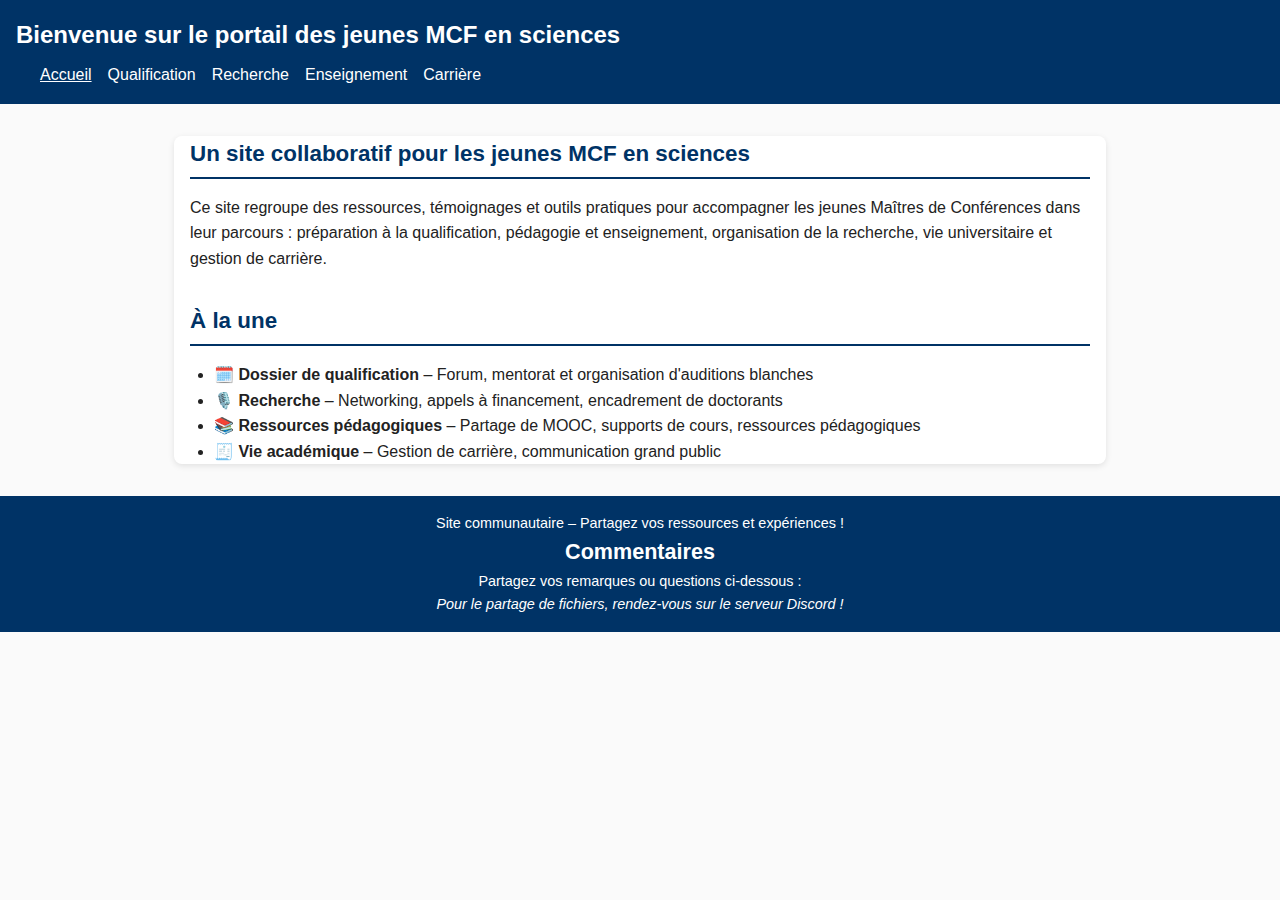
<file: index.html>
<!DOCTYPE html>
<html lang="fr">
<head>
  <meta charset="UTF-8">
  <meta name="viewport" content="width=device-width, initial-scale=1.0">

  <!-- ✅ SEO -->
  <title>Parcours des Maîtres de Conférences – Ressources & Conseils</title>
  <meta name="description" content="Un site dédié aux jeunes Maîtres de Conférences : qualification, recherche, enseignement, carrière et mentorat.">
  <meta name="keywords" content="maître de conférences, MCF, université, qualification, recherche, enseignement, carrière académique">
  <meta name="author" content="Elodie Laffitte">

  <!-- ✅ Open Graph (partage réseaux sociaux) -->
  <meta property="og:title" content="Parcours des Maîtres de Conférences – Ressources & Conseils">
  <meta property="og:description" content="Site d'accompagnement pour les jeunes MCF : qualification, ressources, recherche, enseignement, carrière.">
  <meta property="og:type" content="website">
  <meta property="og:url" content="https://laffitteelodie.github.io/ressources_mcf/">
  <meta property="og:image" content="https://laffitteelodie.github.io/ressources_mcf/image_indexation.png">

  <!-- ✅ Favicon -->
  <link rel="icon" href="images/favicon.ico" type="image/x-icon">

  <!-- ✅ Feuille de style -->
  <link rel="stylesheet" href="style.css">
</head>
<body>
  <!-- ===== HEADER ===== -->
  <header class="site-header">
    <div class="container">
      <h1>Bienvenue sur le portail des jeunes MCF en sciences</h1>
      <nav class="main-nav">
        <ul>
          <li><a href="index.html" class="active">Accueil</a></li>
          <li><a href="qualification.html">Qualification</a></li>
          <li><a href="recherche.html">Recherche</a></li>
          <li><a href="enseignement.html">Enseignement</a></li>
          <li><a href="carriere.html">Carrière</a></li>
        </ul>
      </nav>
    </div>
  </header>

  <!-- ===== MAIN ===== -->
  <main class="container">
    <!-- Intro -->
    <section class="intro">
      <h2>Un site collaboratif pour les jeunes MCF en sciences</h2>
      <p>
        Ce site regroupe des ressources, témoignages et outils pratiques pour accompagner
        les jeunes Maîtres de Conférences dans leur parcours : préparation à la qualification, pédagogie et enseignement,
        organisation de la recherche, vie universitaire et gestion de carrière.
      </p>
    </section>

    <!-- A la une -->
    <section class="a-la-une">
      <h2>À la une</h2>
      <ul>
        <li>🗓️ <strong>Dossier de qualification</strong> – Forum, mentorat et organisation d'auditions blanches</li>
        <li>🎙️ <strong>Recherche</strong> – Networking, appels à financement, encadrement de doctorants</li>
        <li>📚 <strong>Ressources pédagogiques</strong> – Partage de MOOC, supports de cours, ressources pédagogiques</li>
        <li>🧾 <strong>Vie académique</strong> – Gestion de carrière, communication grand public</li>
      </ul>
    </section>
  </main>

  <!-- ===== FOOTER ===== -->
  <footer class="site-footer">
    <div class="container">
      <p>Site communautaire – Partagez vos ressources et expériences !</p>

      <!-- Commentaires -->
      <div class="commentaires">
        <h2>Commentaires</h2>
        <p>Partagez vos remarques ou questions ci-dessous :</p>

        <!-- Utterances -->
        <script src="https://utteranc.es/client.js"
                repo="laffitteelodie.github/ressources_mcf"
                issue-term="pathname"
                theme="github-light"
                crossorigin="anonymous"
                async>
        </script>

        <p><em>Pour le partage de fichiers, rendez-vous sur le serveur Discord !</em></p>
      </div>
    </div>
  </footer>
</body>
</html>
</file>
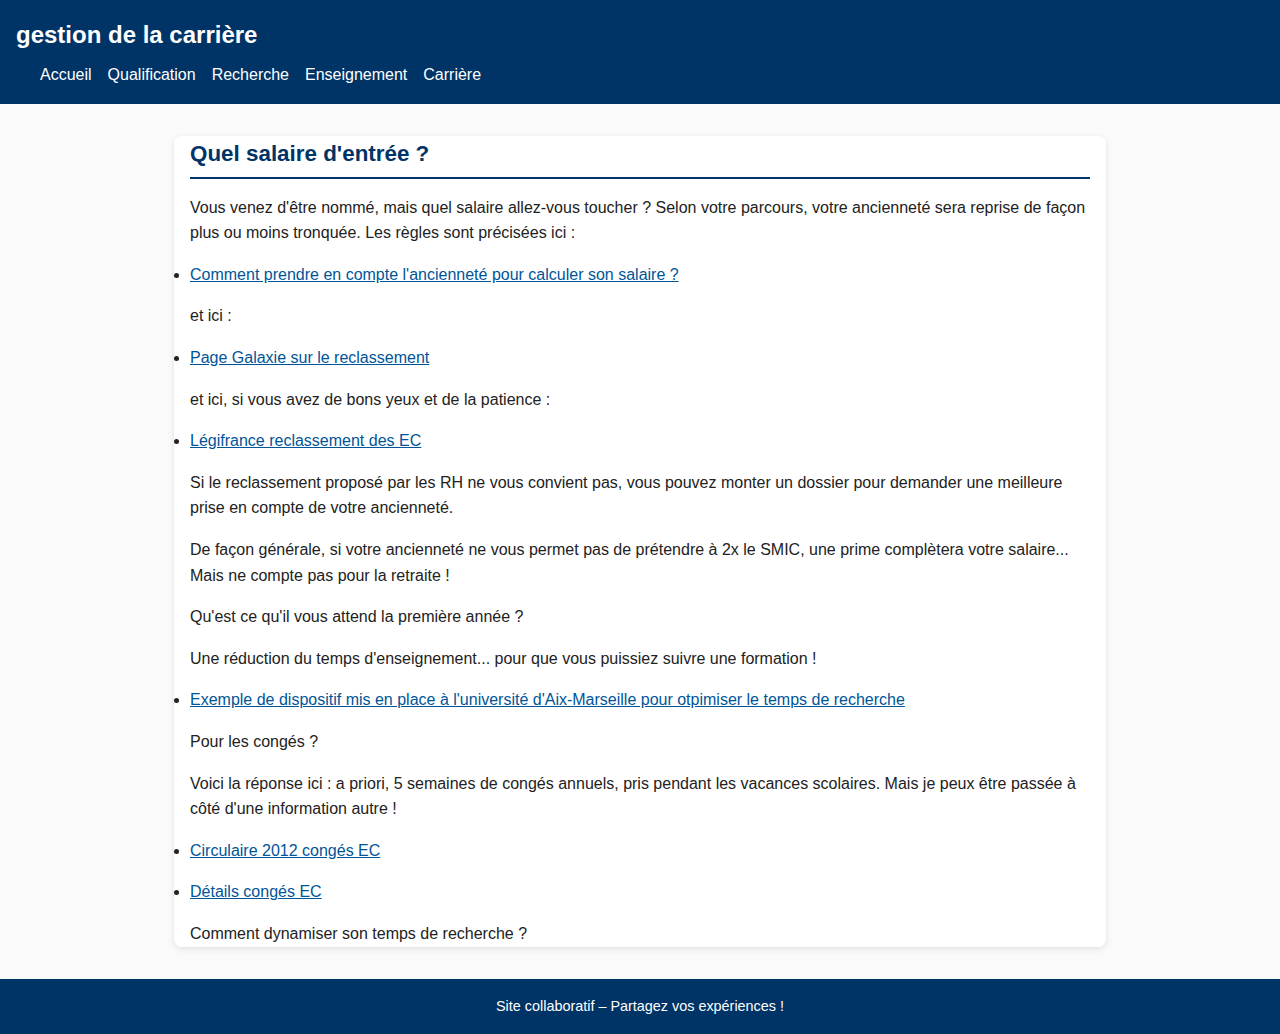
<file: carriere.html>
<!DOCTYPE html>
<html lang="fr">
<head>
	<meta name="description" content="Site de partage et de ressources pour les jeunes chercheurs en science.">
	<meta name="keywords" content="MCF, enseignant chercheur, université, carrière, qualification, recherche">
	<meta name="author" content="Elodie Laffitte">
  <meta charset="UTF-8" />
  <title>Gestion de la carrière</title>
  <link rel="stylesheet" href="style.css" />
</head>
<body>
  <header>
    <h1>gestion de la carrière</h1>
    <nav>
      <ul>
        <li><a href="index.html">Accueil</a></li>
        <li><a href="qualification.html">Qualification</a></li>
        <li><a href="recherche.html">Recherche</a></li>
        <li><a href="enseignement.html">Enseignement</a></li>
        <li><a href="carriere.html">Carrière</a></li>
      </ul>
    </nav>
  </header>
  <main>
    <h2> Quel salaire d'entrée ? </h2>
    <p> Vous venez d'être nommé, mais quel salaire allez-vous toucher ? Selon votre parcours, votre ancienneté sera reprise de façon plus ou moins tronquée. Les règles sont précisées ici : </p>
	<p> <li><a href="https://cgt.fercsup.net/les-dossiers/statuts-carrieres/carrieres/article/classement-des-maitres-de-conferences-mcf-apres-recrutement#Service-en-tant-que-contractuel-de-droit-public"> Comment prendre en compte l'ancienneté pour calculer son salaire ? </a></li>
	<p> et ici : 
	<p> <li><a href="https://www.galaxie.enseignementsup-recherche.gouv.fr/ensup/etab_FAQ_Classement.htm"> Page Galaxie sur le reclassement </a></li>
	<p> et ici, si vous avez de bons yeux et de la patience : </p>
	<p> <li><a href="https://www.legifrance.gouv.fr/loda/id/LEGITEXT000020553448/"> Légifrance reclassement des EC </a></li>
	<p> Si le reclassement proposé par les RH ne vous convient pas, vous pouvez monter un dossier pour demander une meilleure prise en compte de votre ancienneté. </p>
	<p> De façon générale, si votre ancienneté ne vous permet pas de prétendre à 2x le SMIC, une prime complètera votre salaire... Mais ne compte pas pour la retraite ! </p>
	
	<p> Qu'est ce qu'il vous attend la première année ? </p>
	<p> Une réduction du temps d'enseignement... pour que vous puissiez suivre une formation ! </p>
	<p> <li><a href="https://guide-recherche.univ-amu.fr/ressources-humaines/dynamiser-son-activite-recherche-quels-dispositifs"> Exemple de dispositif mis en place à l'université d'Aix-Marseille pour otpimiser le temps de recherche </a></li>
	<p> Pour les congés ? </p>
	Voici la réponse ici : a priori, 5 semaines de congés annuels, pris pendant les vacances scolaires. Mais je peux être passée à côté d'une information autre ! 
	<p> <li><a href="https://cgt.fercsup.net/IMG/pdf/cir_35365.pdf"> Circulaire 2012 congés EC </a></li>
	<p> <li><a href="https://cgt.fercsup.net/les-dossiers/statuts-carrieres/article/conges-des-enseignants-prag-et-enseignants-chercheurs-mcf-pu-a-l-universite"> Détails congés EC </a></li>
	
	<p> Comment dynamiser son temps de recherche ? </p>
    </ul>
  </main>
  <footer>
    <p>Site collaboratif – Partagez vos expériences !</p>
  </footer>
</body>
</html>
</file>
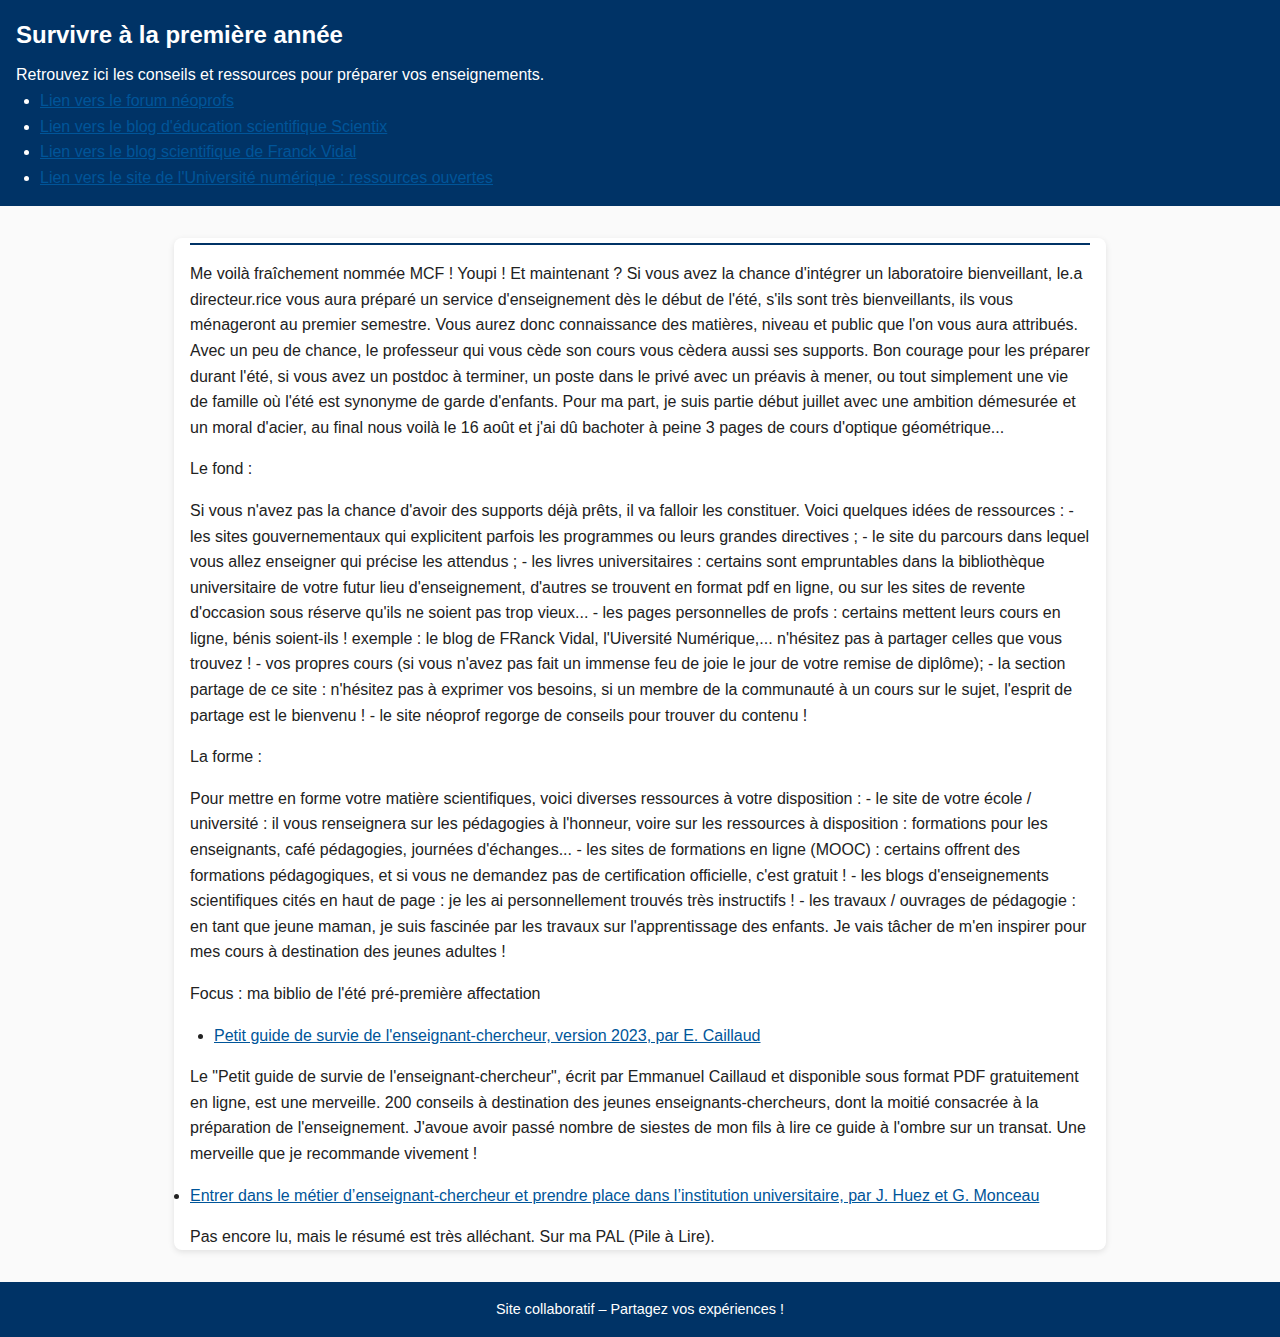
<file: enseignement.html>
<!DOCTYPE html>
<html lang="fr">
<head>
  <meta charset="UTF-8" />
  <title>Organisation de l'enseignement</title>
  <link rel="stylesheet" href="style.css" />
</head>
<body>
  <header>
    <h1> Survivre à la première année</h1>
    <p>Retrouvez ici les conseils et ressources pour préparer vos enseignements.</p>
    <ul>
	  <li><a href="https://www.neoprofs.org/f90-enseigner-en-post-bac-vacations-prag-prce-mcf-pu-bts-cpge"> Lien vers le forum néoprofs </a></li>
	  <li><a href="https://www.scientix.eu/"> Lien vers le blog d'éducation scientifique Scientix </a></li>
	  <li><a href="https://www.franckvidal.fr/pages/les-blogs-scientifiques/35050291.html"> Lien vers le blog scientifique de Franck Vidal
	  <li><a href="https://luniversitenumerique.fr/"> Lien vers le site de l'Université numérique : ressources ouvertes  </a></li>
    </ul>
   </header>
  <main>
    <h2></h2>
	<section>
    <p> Me voilà fraîchement nommée MCF ! Youpi ! Et maintenant ?
	Si vous avez la chance d'intégrer un laboratoire bienveillant, le.a directeur.rice vous aura préparé un service d'enseignement dès le début de l'été, s'ils sont très bienveillants, ils vous ménageront au premier semestre. Vous aurez donc connaissance des matières, niveau et public que l'on vous aura attribués. 
	Avec un peu de chance, le professeur qui vous cède son cours vous cèdera aussi ses supports. Bon courage pour les préparer durant l'été, si vous avez un postdoc à terminer, un poste dans le privé avec un préavis à mener, ou tout simplement une vie de famille où l'été est synonyme de garde d'enfants.
	Pour ma part, je suis partie début juillet avec une ambition démesurée et un moral d'acier, au final nous voilà le 16 août et j'ai dû bachoter à peine 3 pages de cours d'optique géométrique...
	<p>
	Le fond : 
	</p>
	<p>
	Si vous n'avez pas la chance d'avoir des supports déjà prêts, il va falloir les constituer. Voici quelques idées de ressources : 
	- les sites gouvernementaux qui explicitent parfois les programmes ou leurs grandes directives ;
	- le site du parcours dans lequel vous allez enseigner qui précise les attendus ;
	- les livres universitaires : certains sont empruntables dans la bibliothèque universitaire de votre futur lieu d'enseignement, d'autres se trouvent en format pdf en ligne, ou sur les sites de revente d'occasion sous réserve qu'ils ne soient pas trop vieux...
	- les pages personnelles de profs : certains mettent leurs cours en ligne, bénis soient-ils ! exemple : le blog de FRanck Vidal, l'Uiversité Numérique,... n'hésitez pas à partager celles que vous trouvez ! 
	- vos propres cours (si vous n'avez pas fait un immense feu de joie le jour de votre remise de diplôme);
	- la section partage de ce site : n'hésitez pas à exprimer vos besoins, si un membre de la communauté à un cours sur le sujet, l'esprit de partage est le bienvenu ! 
	- le site néoprof regorge de conseils pour trouver du contenu ! 
	</p>
	<p>
	La forme : 
	</p>
	Pour mettre en forme votre matière scientifiques, voici diverses ressources à votre disposition : 
	- le site de votre école / université : il vous renseignera sur les pédagogies à l'honneur, voire sur les ressources à disposition : formations pour les enseignants, café pédagogies, journées d'échanges... 
	- les sites de formations en ligne (MOOC) : certains offrent des formations pédagogiques, et si vous ne demandez pas de certification officielle, c'est gratuit ! 
	- les blogs d'enseignements scientifiques cités en haut de page : je les ai personnellement trouvés très instructifs ! 
	- les travaux / ouvrages de pédagogie : en tant que jeune maman, je suis fascinée par les travaux sur l'apprentissage des enfants. Je vais tâcher de m'en inspirer pour mes cours à destination des jeunes adultes !
	<p>
	Focus : ma biblio de l'été pré-première affectation
    <ul>
	<li><a href="https://hal.science/hal-03126346"> Petit guide de survie de l'enseignant-chercheur, version 2023, par E. Caillaud </a></li>
    </ul>	
	</p>
	Le "Petit guide de survie de l'enseignant-chercheur", écrit par Emmanuel Caillaud et disponible sous format PDF gratuitement en ligne, est une merveille. 200 conseils à destination des jeunes enseignants-chercheurs, dont la moitié consacrée à la préparation de l'enseignement. 
	J'avoue avoir passé nombre de siestes de mon fils à lire ce guide à l'ombre sur un transat. Une merveille que je recommande vivement ! 
	
	<p>
	<li><a href="https://hal.science/hal-04178662/"> Entrer dans le métier d’enseignant-chercheur et prendre place dans l’institution universitaire, par J. Huez et G. Monceau </a></li>
	</p>
	<p>
	Pas encore lu, mais le résumé est très alléchant. Sur ma PAL (Pile à Lire).
	</p>
  </main>
  <footer>
    <p>Site collaboratif – Partagez vos expériences !</p>
  </footer>
</body>
</html>
</file>
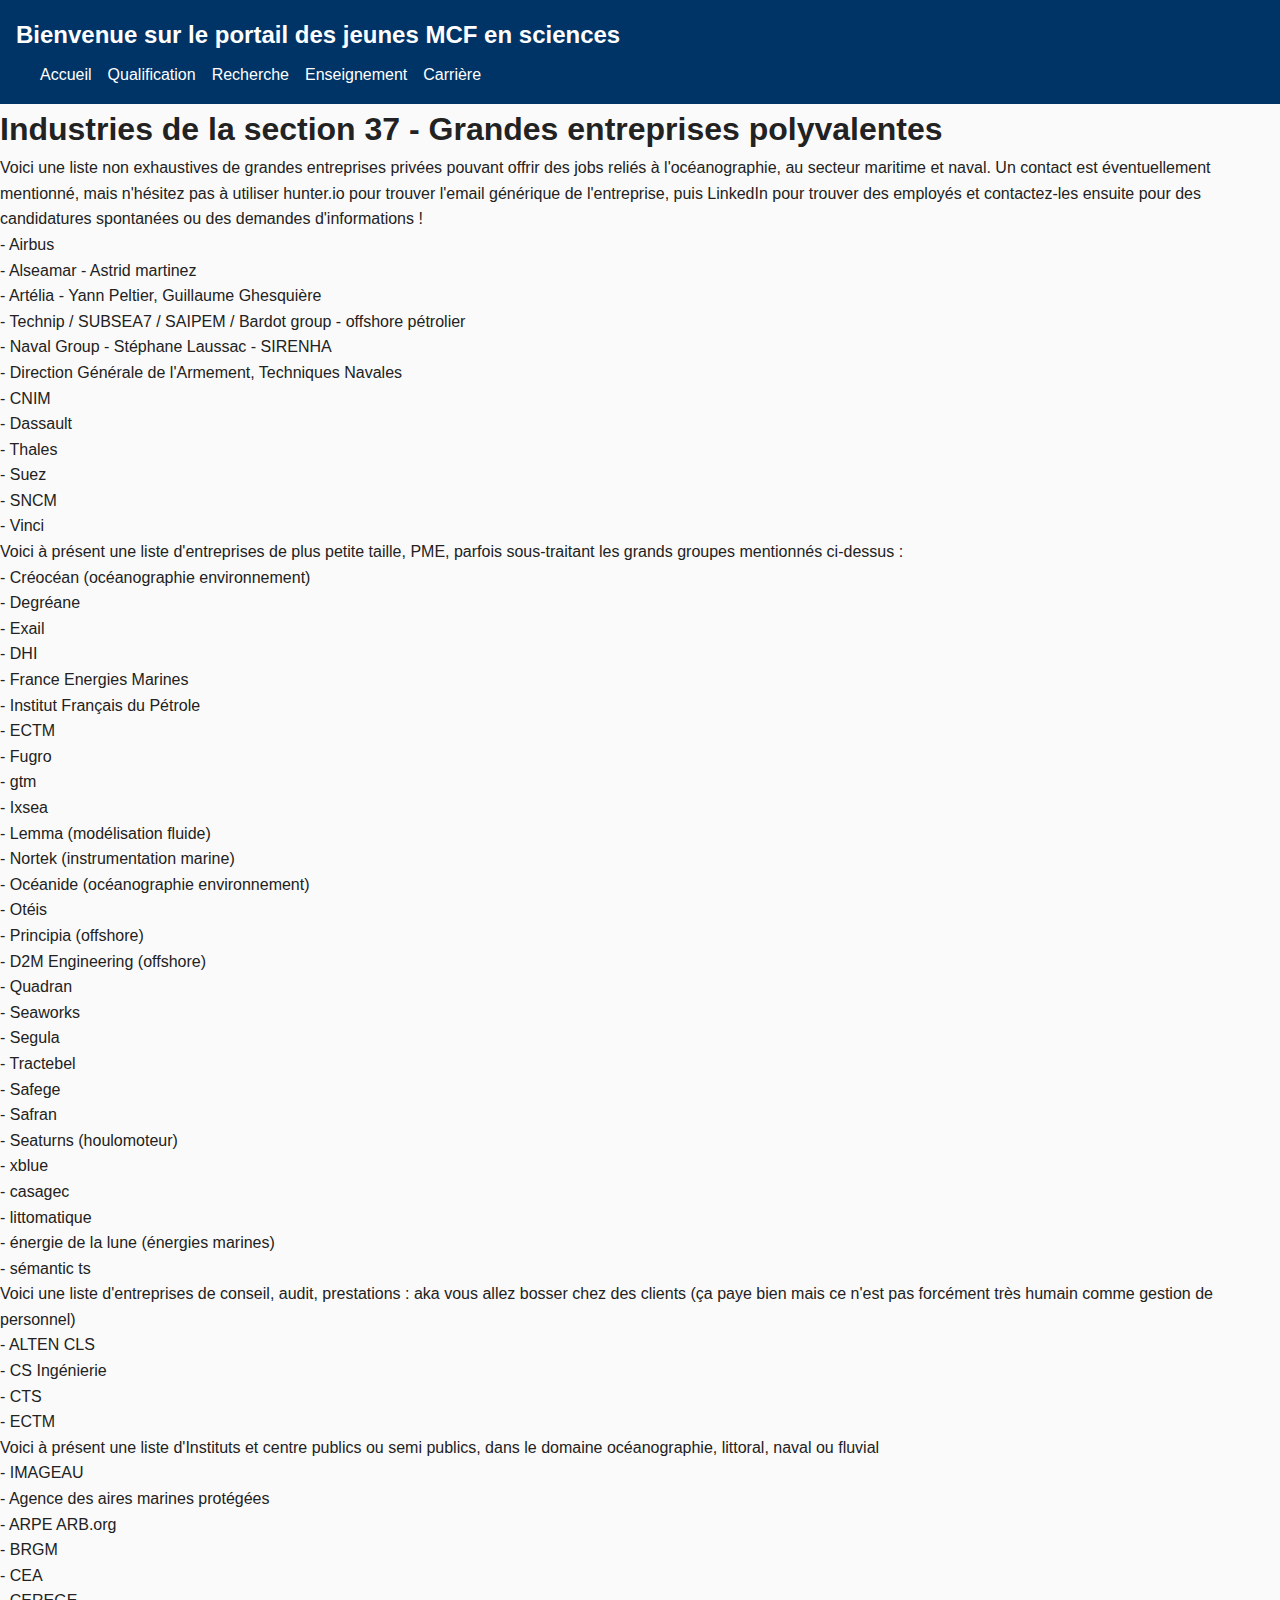
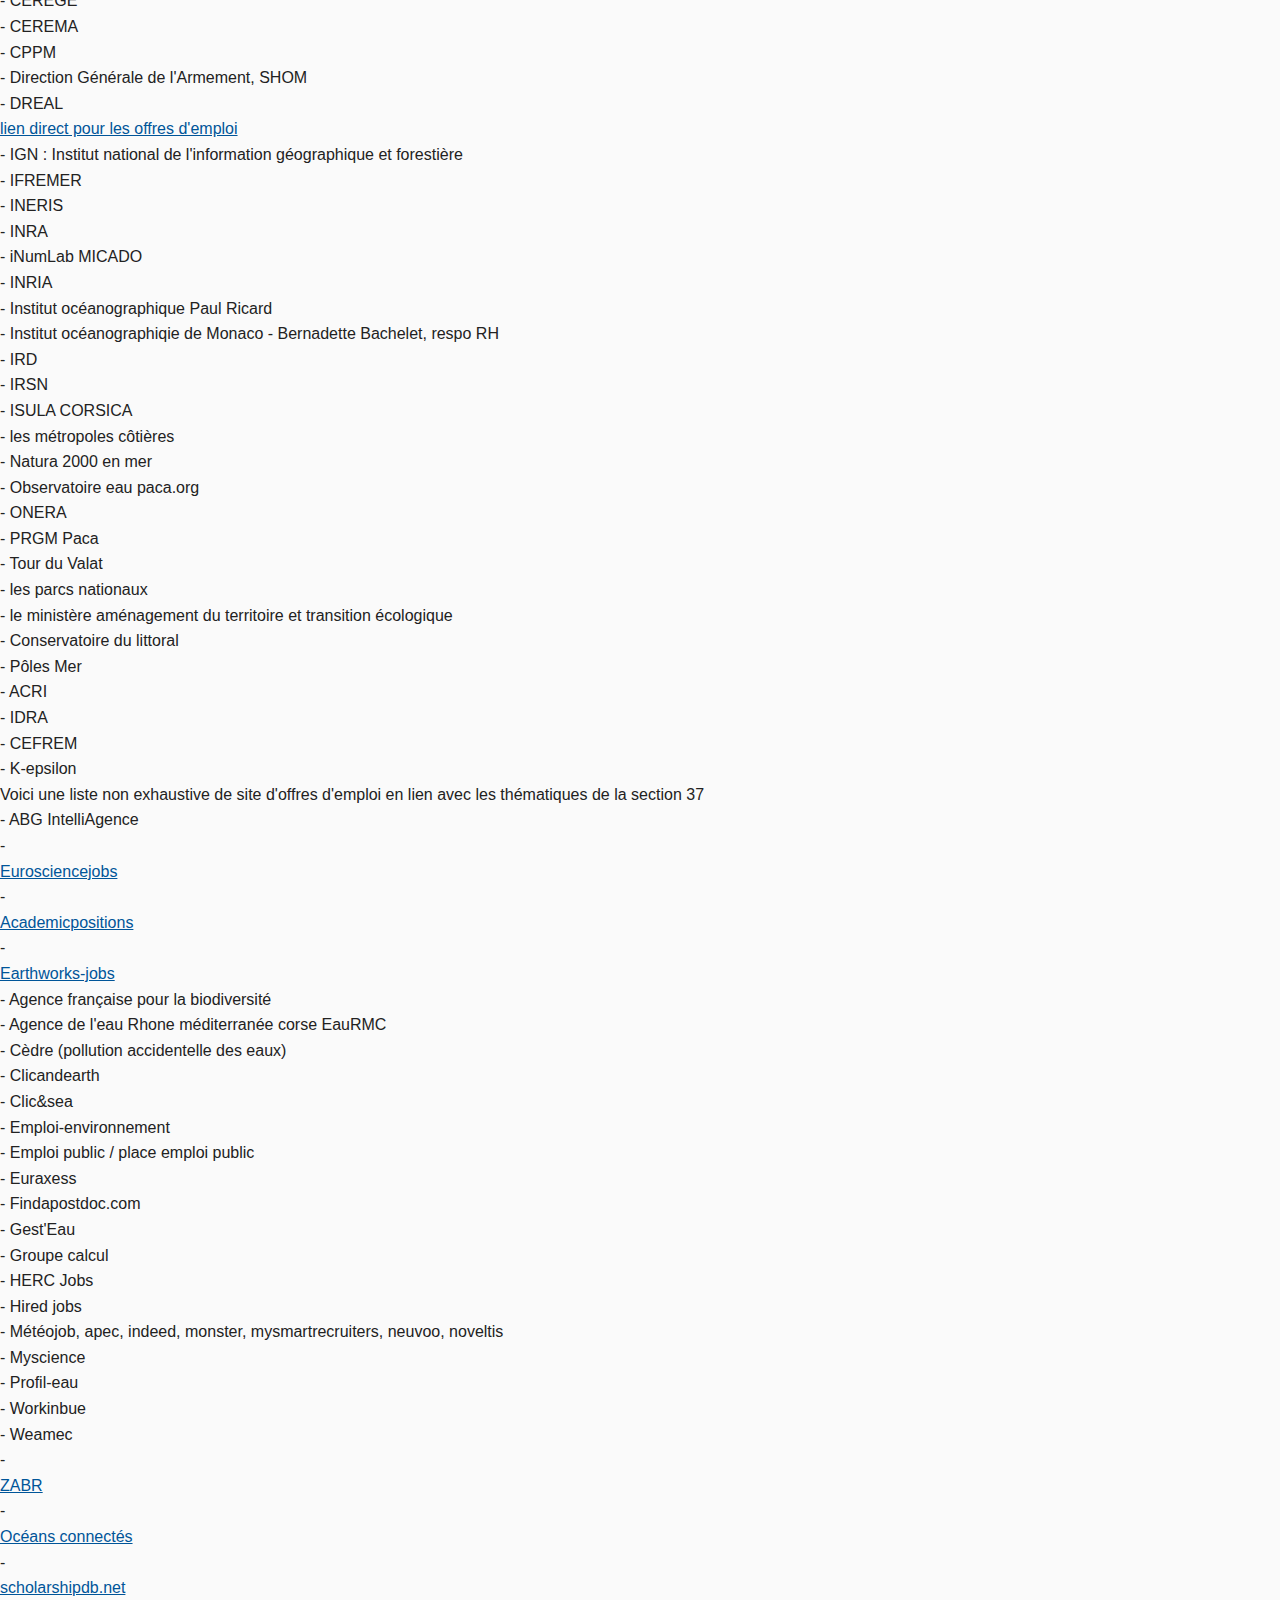
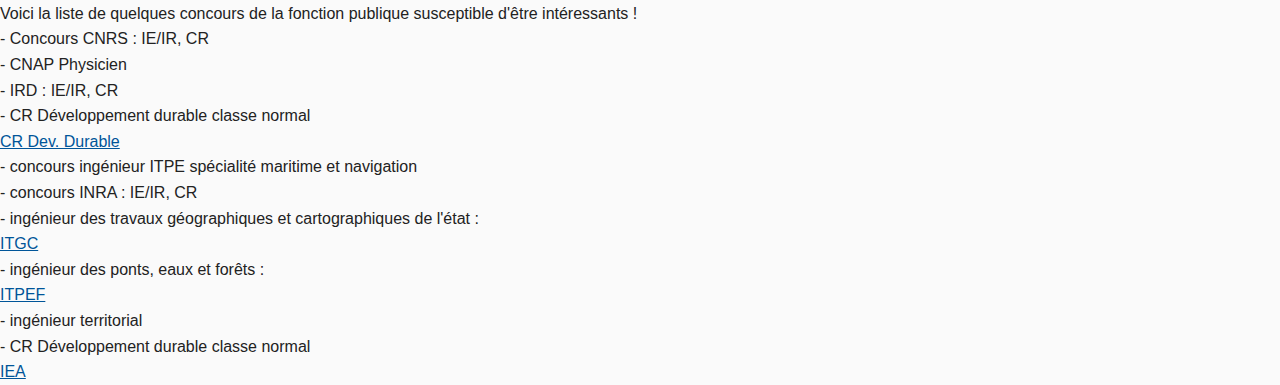
<file: industries_sec37_v0.html>
<!DOCTYPE html>
<html lang="fr">
<head>
	<meta name="description" content="Site de partage et de ressources pour les jeunes chercheurs en science.">
	<meta name="keywords" content="MCF, enseignant chercheur, université, carrière, qualification, recherche">
	<meta name="author" content="Elodie Laffitte">
  <meta charset="UTF-8" />
  <title> Partenaires privés et publics possibles de la section 37</title>
  <link rel="stylesheet" href="style.css" />
</head>
  <header>
    <h1>Bienvenue sur le portail des jeunes MCF en sciences</h1>
    <nav>
      <ul>
		<li><a href="index.html">Accueil</a></li>
        <li><a href="qualification.html">Qualification</a></li>
        <li><a href="recherche.html">Recherche</a></li>
        <li><a href="enseignement.html">Enseignement</a></li>
        <li><a href="carriere.html">Carrière</a></li>
      </ul>
    </nav>
  </header>
   <body>
    <h1> Industries de la section 37 - Grandes entreprises polyvalentes </h1>
	<p> Voici une liste non exhaustives de grandes entreprises privées pouvant offrir des jobs reliés à l'océanographie, au secteur maritime et naval. Un contact est éventuellement mentionné, mais n'hésitez pas à utiliser hunter.io pour trouver l'email générique de l'entreprise, puis LinkedIn pour trouver des employés et contactez-les ensuite pour des candidatures spontanées ou des demandes d'informations ! 
    <p> - Airbus </p>
	<p> - Alseamar - Astrid martinez </p>
	<p> - Artélia - Yann Peltier, Guillaume Ghesquière  </a></li> 
	<p> - Technip / SUBSEA7 / SAIPEM / Bardot group - offshore pétrolier </p>
	<p> - Naval Group - Stéphane Laussac - SIRENHA </p>
	<p> - Direction Générale de l'Armement, Techniques Navales </p>
	<p> - CNIM
	<p> - Dassault
	<p> - Thales
	<p> - Suez
	<p> - SNCM
	<p> - Vinci
	
	
	  <body>
	<p> Voici à présent une liste d'entreprises de plus petite taille, PME, parfois sous-traitant les grands groupes mentionnés ci-dessus : 
		<p> - Créocéan (océanographie environnement)</p>
		<p> - Degréane </p>
		<p> - Exail </p>
		<p> - DHI </p>
		<p> - France Energies Marines </p>
		<p> - Institut Français du Pétrole </p>
		<p>- ECTM </p>
		<p>- Fugro </p>
		<p>- gtm </p>
		<p>- Ixsea </p>
		<p>- Lemma (modélisation fluide) </p>
		<p>- Nortek (instrumentation marine) </p>
		<p>- Océanide (océanographie environnement) </p>
		<p>- Otéis </p>
		<p>- Principia (offshore) </p>
		<p>- D2M Engineering (offshore) </p>
		<p>- Quadran </p>
		<p>- Seaworks </p>
		<p>- Segula </p>
		<p>- Tractebel </p>
		<p>- Safege </p>
		<p>- Safran </p>
		<p>- Seaturns (houlomoteur) </p>
		<p>- xblue </p>
		<p> - casagec </p>
		<p> - littomatique </p>
		<p>- énergie de la lune (énergies marines) </p>
		<p> - sémantic ts </p>
		</body>
		
	<body>
	<p> Voici une liste d'entreprises de conseil, audit, prestations : aka vous allez bosser chez des clients (ça paye bien mais ce n'est pas forcément très humain comme gestion de personnel) </p>
    <p> - ALTEN CLS </p>
	<p> - CS Ingénierie </p>
	<p> - CTS </p>
	<p> - ECTM </p>
	</body>
	
	<body>
	<p> Voici à présent une liste d'Instituts et centre publics ou semi publics, dans le domaine océanographie, littoral, naval ou fluvial
	<p> - IMAGEAU </p>
	<p> - Agence des aires marines protégées </p>
	<p> - ARPE ARB.org </p>
	<p> - BRGM </p>
	<p> - CEA </p>
	<p> - CEREGE </p>
	<p> - CEREMA </p>
	<p> - CPPM </p>
	<p> - Direction Générale de l'Armement, SHOM </p>
	<p> - DREAL  <li><a href="https://recrutement.ecologie.gouv.fr/offres-demploi"> lien direct pour les offres d'emploi </a></li></p>
	<p> - IGN : Institut national de l'information géographique et forestière </p>
	<p> - IFREMER </p>
	<p> - INERIS </p>
	<p> - INRA </p>
	<p> - iNumLab MICADO </p>
	<p> - INRIA </p>
	<p> - Institut océanographique Paul Ricard </p>
	<p> - Institut océanographiqie de Monaco - Bernadette Bachelet, respo RH </p>
	<p> - IRD </p>
	<p> - IRSN </p>
	<p> - ISULA CORSICA </p>
	<p> - les métropoles côtières </p>
	<p> - Natura 2000 en mer </p>
	<p> - Observatoire eau paca.org </p>
	<p> - ONERA </p>
	<p> - PRGM Paca </p>
	<p> - Tour du Valat </p>
	<p> - les parcs nationaux </p>
	<p> - le ministère aménagement du territoire et transition écologique </p>
	<p> - Conservatoire du littoral </p>
	<p> - Pôles Mer </p>
    <p> - ACRI </p>
	<p> - IDRA </p>
	<p> - CEFREM </p>
	<p> - K-epsilon </p>
	</body>
	
	<body>
	<p> Voici une liste non exhaustive de site d'offres d'emploi en lien avec les thématiques de la section 37 </p>
	<p> - ABG IntelliAgence </p>
	<p> - <li><a href="https://www.eurosciencejobs.com/jobs/oceanography_and_hydrology"> Eurosciencejobs </a></li> </p>
	<p> - <li><a href="https://academicpositions.com/jobs/field/oceanography"> Academicpositions</a></li>  </p>
	<p> - <li><a href="https://www.earthworks-jobs.com/"> Earthworks-jobs </a></li>  </p>
	<p> - Agence française pour la biodiversité </p>	
	<p> - Agence de l'eau Rhone méditerranée corse EauRMC </p>
	<p> - Cèdre (pollution accidentelle des eaux) </p>
	<p> - Clicandearth </p>
	<p> - Clic&sea </p>
	<p> - Emploi-environnement </p>
	<p> - Emploi public / place emploi public </p>
	<p> - Euraxess </p>
	<p> - Findapostdoc.com </p>
	<p> - Gest'Eau </p>
	<p> - Groupe calcul </p>
	<p> - HERC Jobs </p>
	<p> - Hired jobs </p>
	<p> - Météojob, apec, indeed, monster, mysmartrecruiters, neuvoo, noveltis </p>
	<p> - Myscience </p>
	<p> - Profil-eau </p>
	<p> - Workinbue </p>
	<p> - Weamec </p>
    <p> - <li><a href="http://www.graie.org/zabr/index.htm"> ZABR </a></li> </p>
    <p> - <li><a href="https://oceansconnectes.org/en/emplois/"> Océans connectés </a></li>  </p>	
    <p> - <li><a href="https://scholarshipdb.net/scholarships-in-France?q=Earth%20Sciences#google_vignette"> scholarshipdb.net </a></li> </p>	
	</body>
	
	<body>
	<p> Voici la liste de quelques concours de la fonction publique susceptible d'être intéressants ! </p>
			<p> - Concours CNRS : IE/IR, CR </p>
			<p> - CNAP Physicien </p>
			<p> - IRD : IE/IR, CR </p>
			<p> - CR Développement durable classe normal <li><a href="https://www.concours.developpement-durable.gouv.fr/charge-e-de-recherche-du-developpement-durable-de-a126.html"> CR Dev. Durable </a></li> </p>
			<p> - concours ingénieur ITPE spécialité maritime et navigation </p>
			<p> - concours INRA : IE/IR, CR </p>
			<p> - ingénieur des travaux géographiques et cartographiques de l'état : <li><a href="www.ign.fr/institut/nous-rejoindre"> ITGC </a></li> </p>
			<p> - ingénieur des ponts, eaux et forêts : <li><a href="https://www.concours.developpement-durable.gouv.fr/ingenieur-e-des-ponts-des-eaux-et-des-forets-ipef-a164.html"> ITPEF </a></li> </p>
			<p> - ingénieur territorial </p>
			<p> - CR Développement durable classe normal <li><a href="https://recrutement.ecologie.gouv.fr/concours/ingenieur-e-lagriculture-lenvironnement-iae-concours-externe-titres"> IEA </a></li> </p>
</file>
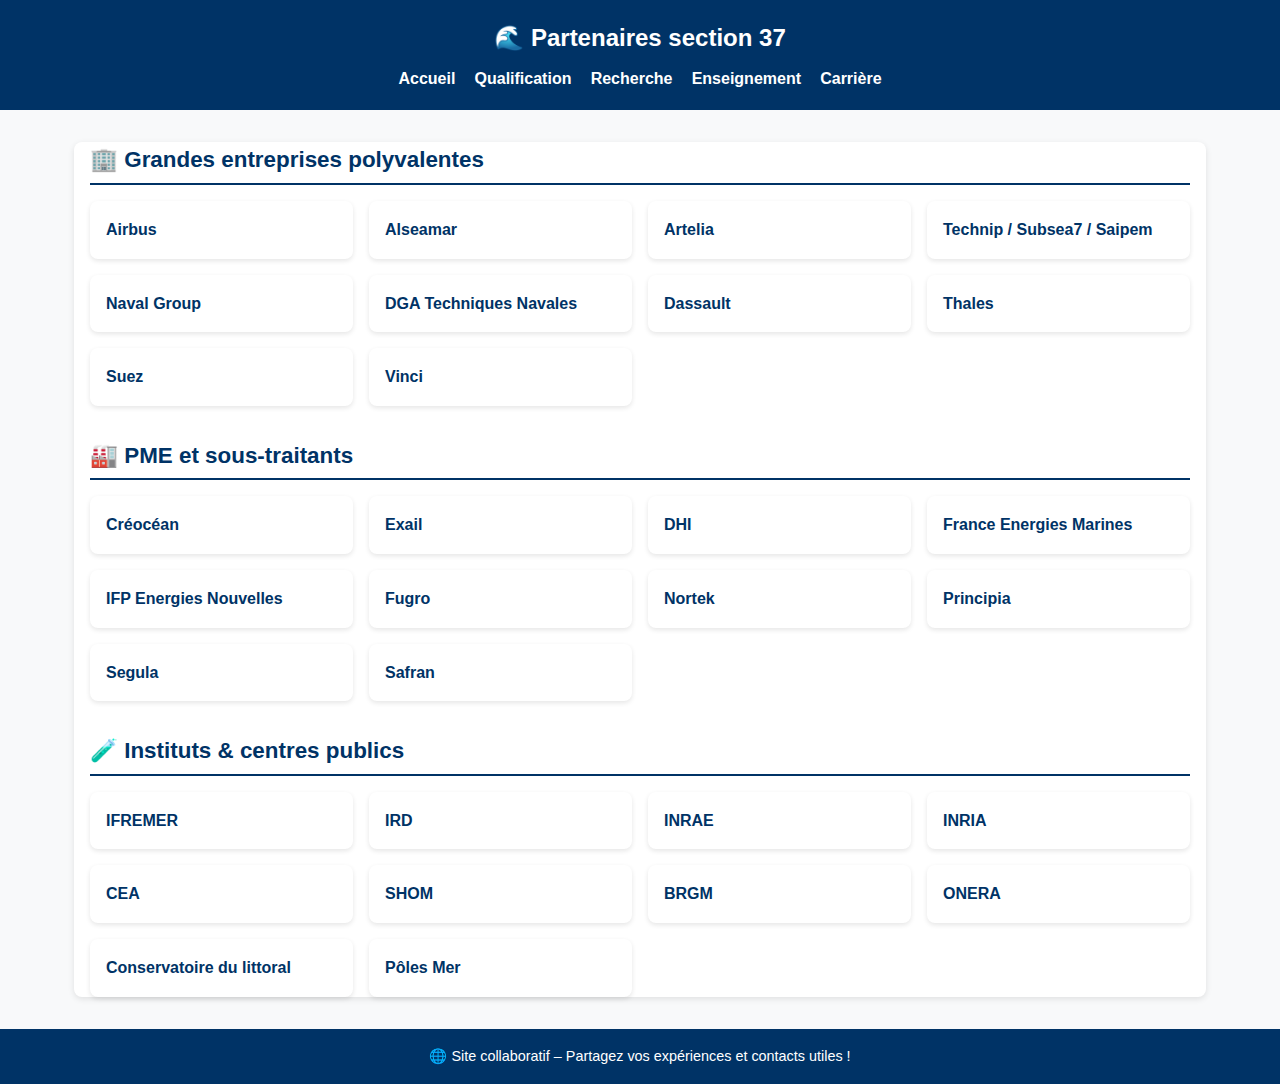
<file: industries_sec37_v2.html>
<!DOCTYPE html>
<html lang="fr">
<head>
  <meta charset="UTF-8">
  <meta name="viewport" content="width=device-width, initial-scale=1.0">
  <title>Partenaires section 37 – Entreprises & Instituts</title>
  <link rel="stylesheet" href="style.css">

  <style>
    body {
      font-family: Arial, sans-serif;
      background: #f8f9fa;
      margin: 0;
      padding: 0;
      color: #333;
    }
    header {
      background: #003366;
      color: white;
      padding: 1.2rem;
      text-align: center;
    }
    nav ul {
      list-style: none;
      display: flex;
      justify-content: center;
      gap: 1.2rem;
      padding: 0;
      margin: 0.5rem 0 0;
    }
    nav a {
      color: white;
      text-decoration: none;
      font-weight: bold;
    }
    main {
      max-width: 1100px;
      margin: 2rem auto;
      padding: 0 1rem;
    }
    h2 {
      margin-top: 2rem;
      color: #003366;
      border-bottom: 2px solid #003366;
      padding-bottom: 0.3rem;
    }
    .grid {
      display: grid;
      grid-template-columns: repeat(auto-fill, minmax(250px, 1fr));
      gap: 1rem;
      margin-top: 1rem;
    }
    .card {
      background: white;
      border-radius: 8px;
      padding: 1rem;
      box-shadow: 0 2px 5px rgba(0,0,0,0.1);
      transition: transform 0.2s ease;
    }
    .card:hover {
      transform: scale(1.02);
    }
    .card a {
      color: #003366;
      text-decoration: none;
      font-weight: bold;
    }
    footer {
      text-align: center;
      padding: 1rem;
      background: #003366;
      color: white;
      margin-top: 2rem;
    }
  </style>
</head>
<body>

  <header>
    <h1>🌊 Partenaires section 37</h1>
    <nav>
      <ul>
        <li><a href="index.html">Accueil</a></li>
        <li><a href="qualification.html">Qualification</a></li>
        <li><a href="recherche.html">Recherche</a></li>
        <li><a href="enseignement.html">Enseignement</a></li>
        <li><a href="carriere.html">Carrière</a></li>
      </ul>
    </nav>
  </header>

  <main>
    <h2>🏢 Grandes entreprises polyvalentes</h2>
    <div class="grid">
      <div class="card"><a href="https://www.airbus.com">Airbus</a></div>
      <div class="card"><a href="https://alseamar.com">Alseamar</a></div>
      <div class="card"><a href="https://www.arteliagroup.com">Artelia</a></div>
      <div class="card"><a href="https://www.technipfmc.com">Technip / Subsea7 / Saipem</a></div>
      <div class="card"><a href="https://www.naval-group.com">Naval Group</a></div>
      <div class="card"><a href="https://www.defense.gouv.fr/dga">DGA Techniques Navales</a></div>
      <div class="card"><a href="https://www.dassault-aviation.com">Dassault</a></div>
      <div class="card"><a href="https://www.thalesgroup.com">Thales</a></div>
      <div class="card"><a href="https://www.suez.com">Suez</a></div>
      <div class="card"><a href="https://www.vinci.com">Vinci</a></div>
    </div>

    <h2>🏭 PME et sous-traitants</h2>
    <div class="grid">
      <div class="card"><a href="https://creocean.fr">Créocéan</a></div>
      <div class="card"><a href="https://www.exail.com">Exail</a></div>
      <div class="card"><a href="https://www.dhigroup.com">DHI</a></div>
      <div class="card"><a href="https://www.france-energies-marines.org">France Energies Marines</a></div>
      <div class="card"><a href="https://www.ifpenergiesnouvelles.fr">IFP Energies Nouvelles</a></div>
      <div class="card"><a href="https://www.fugro.com">Fugro</a></div>
      <div class="card"><a href="https://www.nortekgroup.com">Nortek</a></div>
      <div class="card"><a href="https://www.principia.fr">Principia</a></div>
      <div class="card"><a href="https://www.segulatechnologies.com">Segula</a></div>
      <div class="card"><a href="https://www.safran-group.com">Safran</a></div>
    </div>

    <h2>🧪 Instituts & centres publics</h2>
    <div class="grid">
      <div class="card"><a href="https://www.ifremer.fr">IFREMER</a></div>
      <div class="card"><a href="https://www.ird.fr">IRD</a></div>
      <div class="card"><a href="https://www.inrae.fr">INRAE</a></div>
      <div class="card"><a href="https://www.inria.fr">INRIA</a></div>
      <div class="card"><a href="https://www.cea.fr">CEA</a></div>
      <div class="card"><a href="https://www.shom.fr">SHOM</a></div>
      <div class="card"><a href="https://www.brgm.fr">BRGM</a></div>
      <div class="card"><a href="https://www.onera.fr">ONERA</a></div>
      <div class="card"><a href="https://www.conservatoire-du-littoral.fr">Conservatoire du littoral</a></div>
      <div class="card"><a href="https://www.polesmer.com">Pôles Mer</a></div>
    </div>
  </main>

  <footer>
    <p>🌐 Site collaboratif – Partagez vos expériences et contacts utiles !</p>
  </footer>
</body>
</html>
</file>
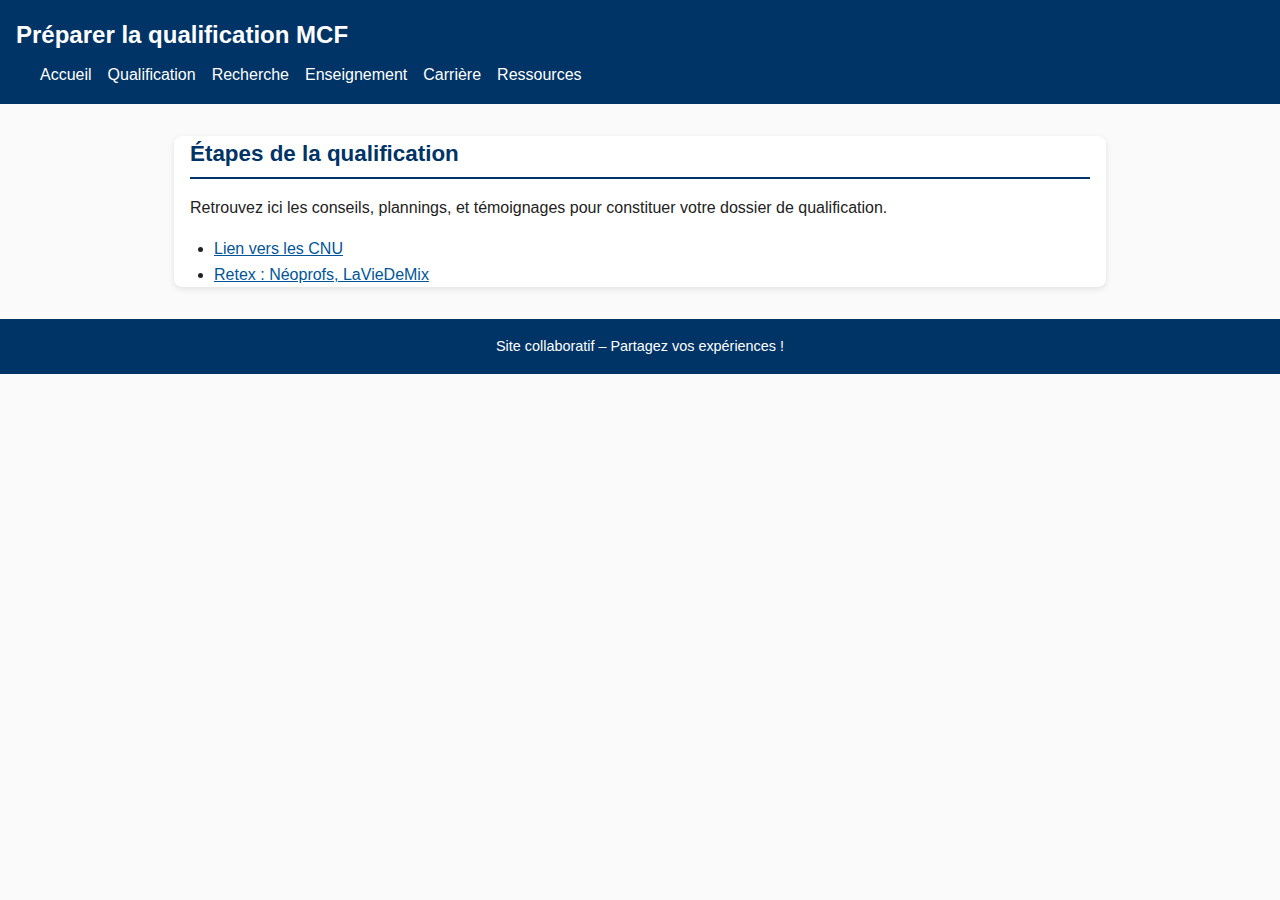
<file: qualif.html>
<!DOCTYPE html>
<html lang="fr">
<head>
  <meta charset="UTF-8" />
  <title>Préparation à la Qualification</title>
  <link rel="stylesheet" href="style.css" />
</head>
<body>
  <header>
    <h1>Préparer la qualification MCF</h1>
    <nav>
      <ul>
        <li><a href="index.html">Accueil</a></li>
        <li><a href="qualification.html">Qualification</a></li>
        <li><a href="recherche.html">Recherche</a></li>
        <li><a href="enseignement.html">Enseignement</a></li>
        <li><a href="carriere.html">Carrière</a></li>
        <li><a href="ressources.html">Ressources</a></li>
      </ul>
    </nav>
  </header>
  <main>
    <h2>Étapes de la qualification</h2>
    <p>Retrouvez ici les conseils, plannings, et témoignages pour constituer votre dossier de qualification.</p>
    <ul>
      <li><a href="#">Lien vers les CNU</a></li>
      <li><a href="#">Retex : Néoprofs, LaVieDeMix</a></li>
    </ul>
  </main>
  <footer>
    <p>Site collaboratif – Partagez vos expériences !</p>
  </footer>
</body>
</html>
</file>
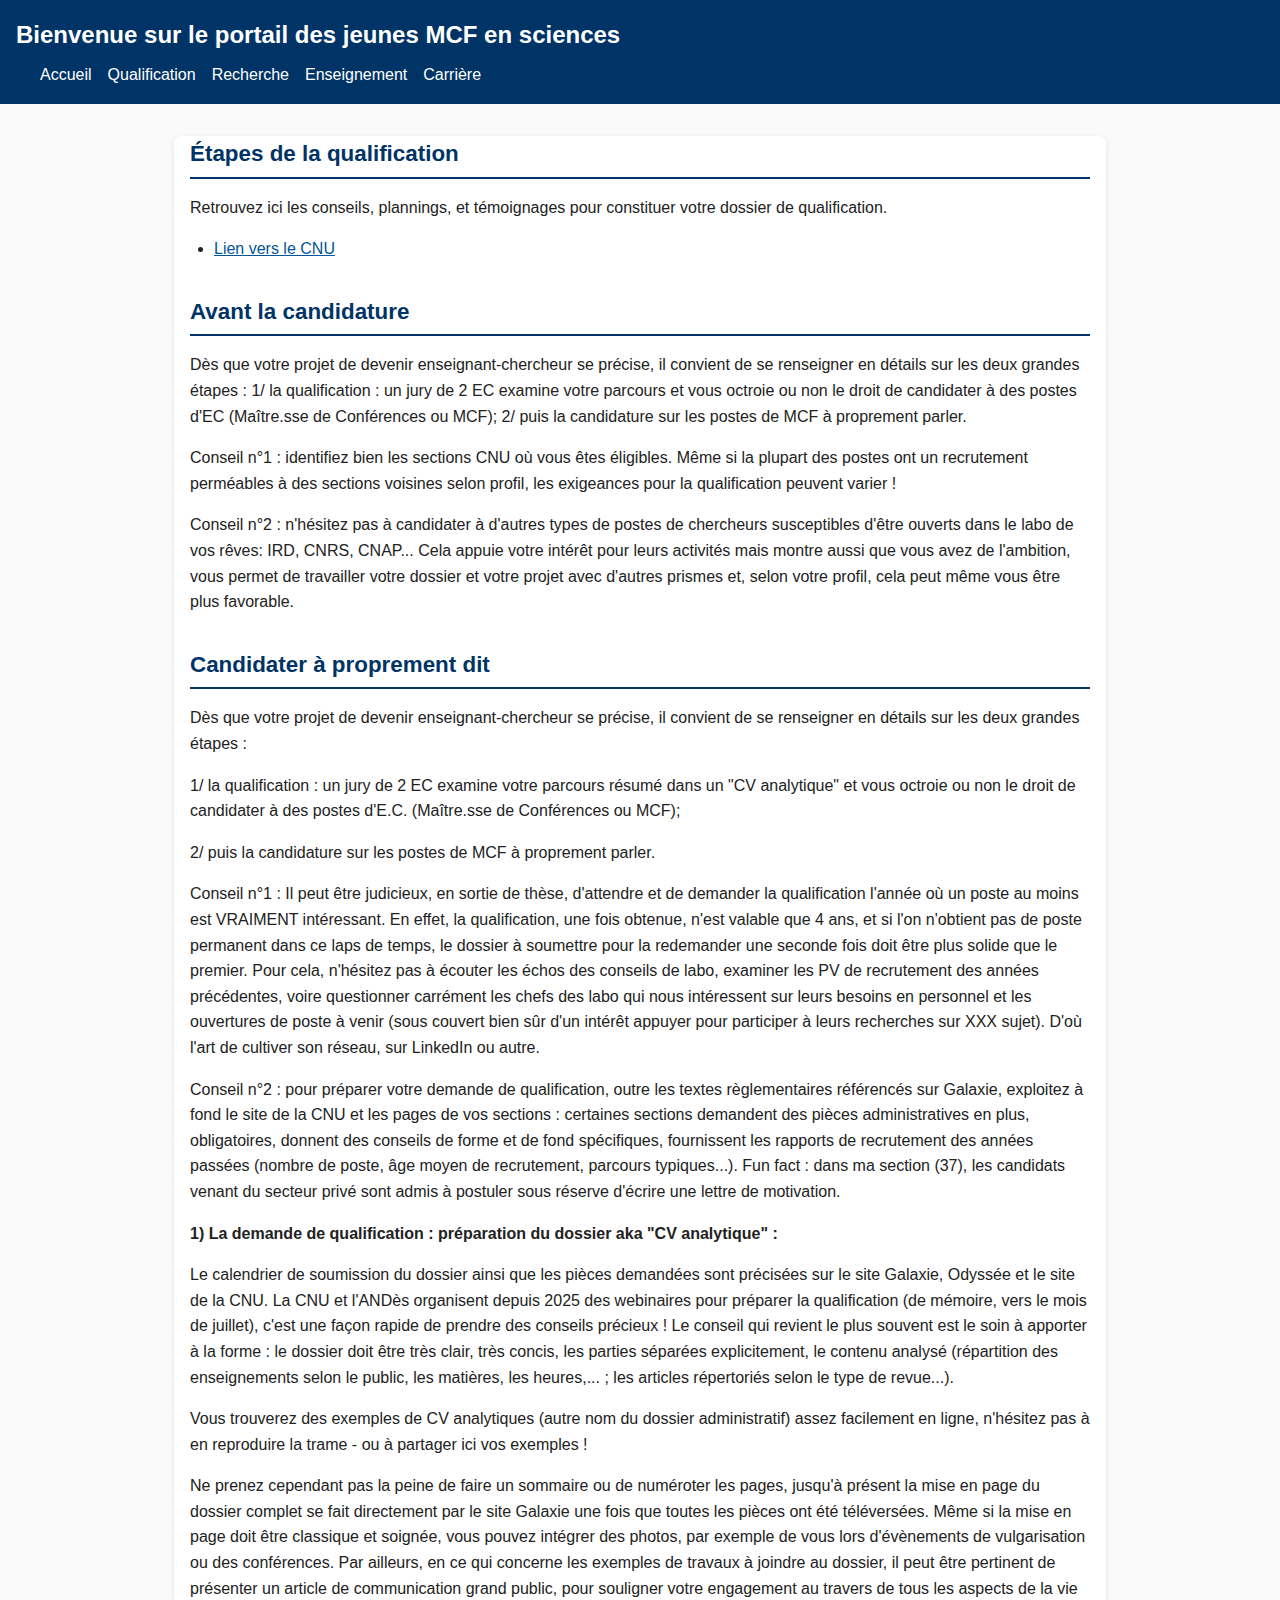
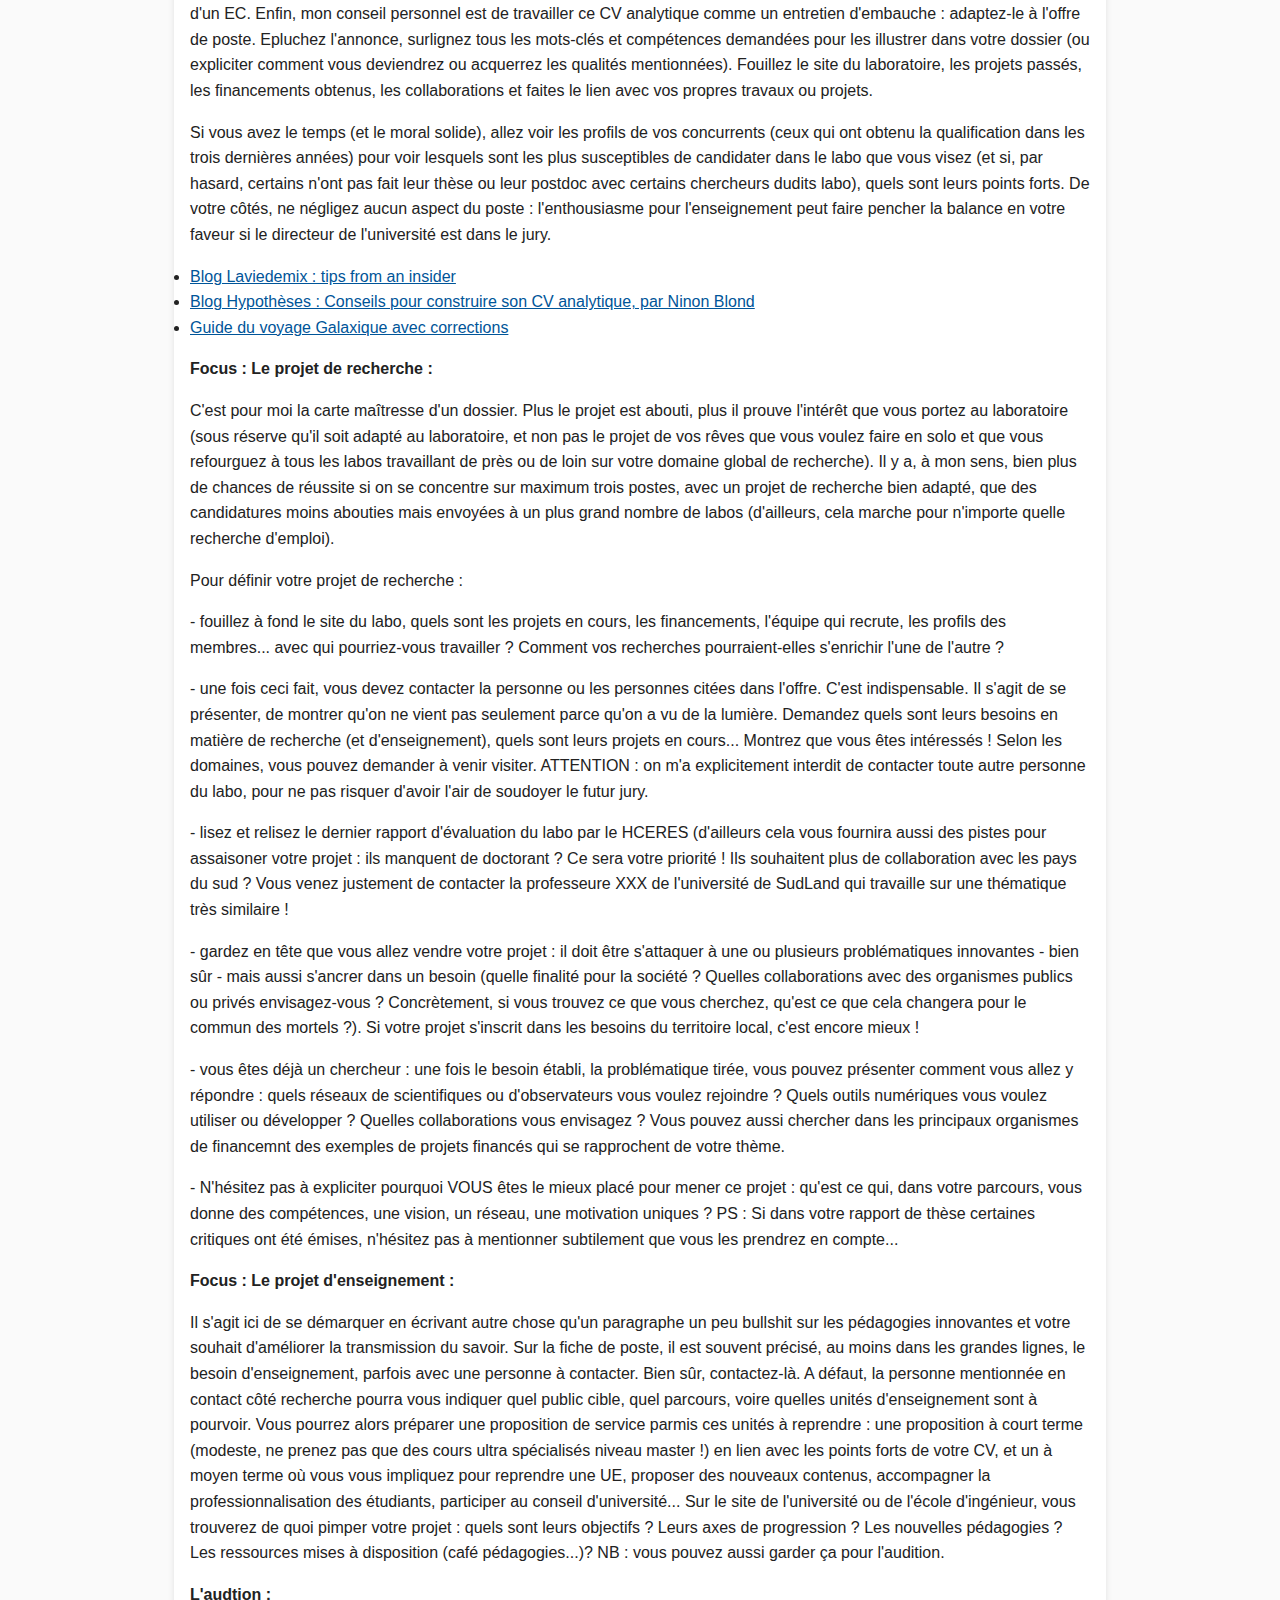
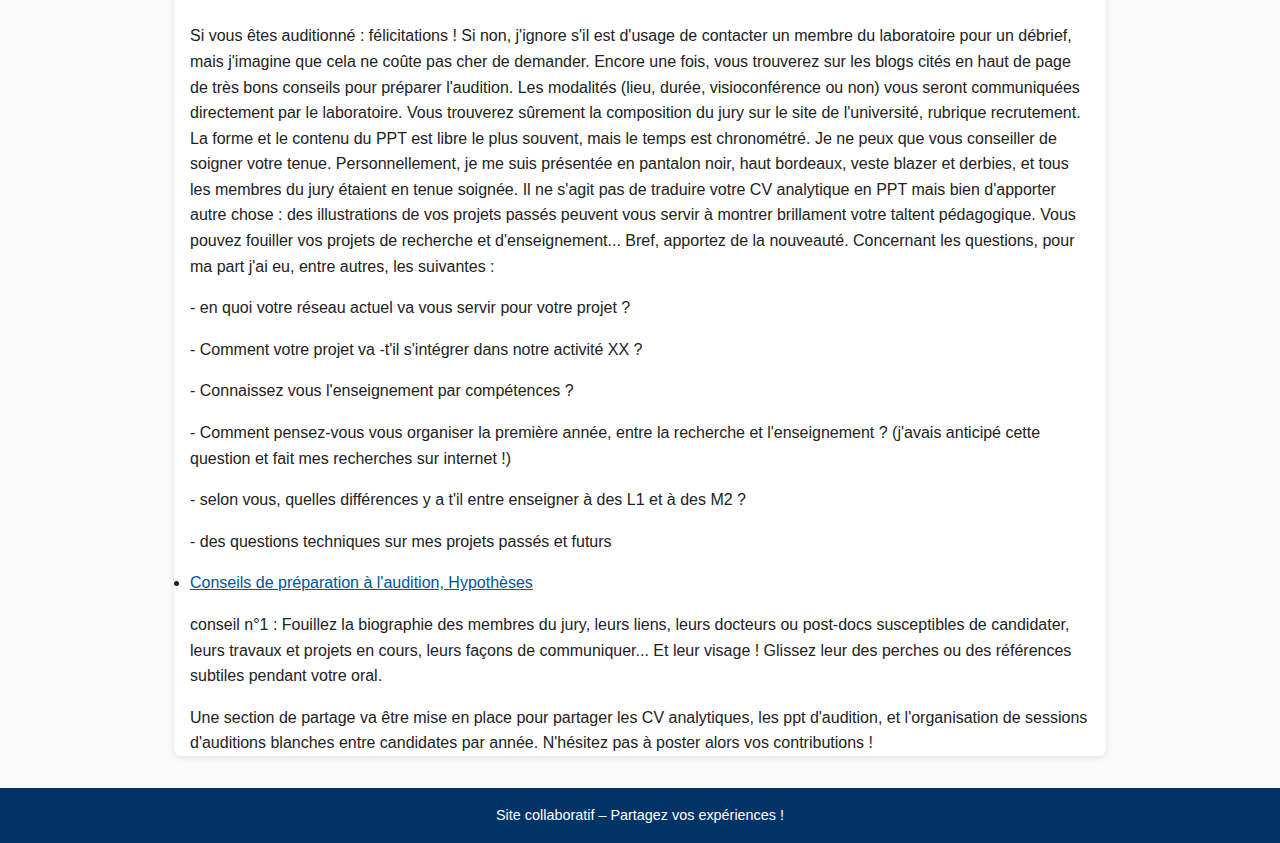
<file: qualification.html>
<!DOCTYPE html>
<html lang="fr">
<head>
	<meta name="description" content="Site de partage et de ressources pour les jeunes chercheurs en science.">
	<meta name="keywords" content="MCF, enseignant chercheur, université, carrière, qualification, recherche">
	<meta name="author" content="Elodie Laffitte">
  <meta charset="UTF-8" />
  <title>Obtenir la qualification</title>
  <link rel="stylesheet" href="style.css" />
</head>
<body>
  <header>
    <h1>Bienvenue sur le portail des jeunes MCF en sciences</h1>
    <nav>
      <ul>
		<li><a href="index.html">Accueil</a></li>
        <li><a href="qualification.html">Qualification</a></li>
        <li><a href="recherche.html">Recherche</a></li>
        <li><a href="enseignement.html">Enseignement</a></li>
        <li><a href="carriere.html">Carrière</a></li>
      </ul>
    </nav>
  </header>
  <main>
    <h2>Étapes de la qualification</h2>
    <p>Retrouvez ici les conseils, plannings, et témoignages pour constituer votre dossier de qualification.</p>
    <ul>
	  <li><a href="https://conseil-national-des-universites.fr/cnu/#/entite/entiteName/CNU/idChild/33"> Lien vers le CNU </a></li>   </ul>
	
    <section>
      <h2> Avant la candidature </h2>
      <p>
        Dès que votre projet de devenir enseignant-chercheur se précise, il convient de se renseigner en détails sur les deux grandes étapes : 
		1/ la qualification : un jury de 2 EC examine votre parcours et vous octroie ou non le droit de candidater à des postes d'EC (Maître.sse de Conférences ou MCF);
		2/ puis la candidature sur les postes de MCF à proprement parler.
		<section>
		<p>		     
		Conseil n°1 : identifiez bien les sections CNU où vous êtes éligibles. Même si la plupart des postes ont un recrutement perméables à des sections voisines selon profil, les exigeances pour la qualification peuvent varier ! 
		</p>
		</section>
		<section>		
		Conseil n°2 : n'hésitez pas à candidater à d'autres types de postes de chercheurs susceptibles d'être ouverts dans le labo de vos rêves: IRD, CNRS, CNAP... 
		Cela appuie votre intérêt pour leurs activités mais montre aussi que vous avez de l'ambition, vous permet de travailler votre dossier et votre projet avec d'autres prismes et, selon votre profil, cela peut même vous être plus favorable.
	  </p>
    </section>	
	
    <section>
      <h2> Candidater à proprement dit </h2>
      <p>
        Dès que votre projet de devenir enseignant-chercheur se précise, il convient de se renseigner en détails sur les deux grandes étapes : 
		<p>
		1/ la qualification : un jury de 2 EC examine votre parcours résumé dans un "CV analytique" et vous octroie ou non le droit de candidater à des postes d'E.C. (Maître.sse de Conférences ou MCF); </p>
		</p>
		<p>
		2/ puis la candidature sur les postes de MCF à proprement parler. </p>
		</p>
		</p>
		<p>
		<section>
		Conseil n°1 : Il peut être judicieux, en sortie de thèse, d'attendre et de demander la qualification l'année où un poste au moins est VRAIMENT intéressant. 
		En effet, la qualification, une fois obtenue, n'est valable que 4 ans, et si l'on n'obtient pas de poste permanent dans ce laps de temps, le dossier à soumettre pour la redemander une seconde fois doit être plus solide que le premier.
		Pour cela, n'hésitez pas à écouter les échos des conseils de labo, examiner les PV de recrutement des années précédentes, voire questionner carrément les chefs des labo qui nous intéressent sur leurs besoins en personnel et les ouvertures de poste à venir (sous couvert bien sûr d'un intérêt appuyer pour participer à leurs recherches sur XXX sujet). D'où l'art de cultiver son réseau, sur LinkedIn ou autre.
        </section>
		</p>
		<section>
		<p>
	    Conseil n°2 : pour préparer votre demande de qualification, outre les textes règlementaires référencés sur Galaxie, exploitez à fond le site de la CNU et les pages de vos sections : certaines sections demandent des pièces administratives en plus, obligatoires, donnent des conseils de forme et de fond spécifiques, fournissent les rapports de recrutement des années passées (nombre de poste, âge moyen de recrutement, parcours typiques...).
		Fun fact : dans ma section (37), les candidats venant du secteur privé sont admis à postuler sous réserve d'écrire une lettre de motivation. </p> 
		</section>
		</p>
		
		<section>
		<strong> 1) La demande de qualification : préparation du dossier aka "CV analytique" : </strong>
		<p>
		Le calendrier de soumission du dossier ainsi que les pièces demandées sont précisées sur le site Galaxie, Odyssée et le site de la CNU. 
		La CNU et l'ANDès organisent depuis 2025 des webinaires pour préparer la qualification (de mémoire, vers le mois de juillet), c'est une façon rapide de prendre des conseils précieux ! 
		Le conseil qui revient le plus souvent est le soin à apporter à la forme : le dossier doit être très clair, très concis, les parties séparées explicitement, le contenu analysé (répartition des enseignements selon le public, les matières, les heures,... ; les articles répertoriés selon le type de revue...).
		<p>
		Vous trouverez des exemples de CV analytiques (autre nom du dossier administratif) assez facilement en ligne, n'hésitez pas à en reproduire la trame - ou à partager ici vos exemples !
		</p> 
		<p>
		Ne prenez cependant pas la peine de faire un sommaire ou de numéroter les pages, jusqu'à présent la mise en page du dossier complet se fait directement par le site Galaxie une fois que toutes les pièces ont été téléversées.
		Même si la mise en page doit être classique et soignée, vous pouvez intégrer des photos, par exemple de vous lors d'évènements de vulgarisation ou des conférences.
		Par ailleurs, en ce qui concerne les exemples de travaux à joindre au dossier, il peut être pertinent de présenter un article de communication grand public, pour souligner votre engagement au travers de tous les aspects de la vie d'un EC. 
		
		Enfin, mon conseil personnel est de travailler ce CV analytique comme un entretien d'embauche : adaptez-le à l'offre de poste. Epluchez l'annonce, surlignez tous les mots-clés et compétences demandées pour les illustrer
		dans votre dossier (ou expliciter comment vous deviendrez ou acquerrez les qualités mentionnées). Fouillez le site du laboratoire, les projets passés, les financements obtenus, les collaborations et faites le lien avec vos propres travaux ou projets. 
		<p>
		Si vous avez le temps (et le moral solide), allez voir les profils de vos concurrents (ceux qui ont obtenu la qualification dans les trois dernières années) pour voir lesquels sont les plus susceptibles de candidater dans le labo que vous visez (et si, par hasard, certains n'ont pas fait leur thèse ou leur postdoc avec certains chercheurs dudits labo), quels sont leurs points forts.
		De votre côtés, ne négligez aucun aspect du poste : l'enthousiasme pour l'enseignement peut faire pencher la balance en votre faveur si le directeur de l'université est dans le jury.
		</p>
		<li><a href="https://laviedemix.over-blog.com/article-tips-from-an-insider-recrutement-mcf-part-1-104732566.html"> Blog Laviedemix : tips from an insider </a></li>
		<li><a href="https://academia.hypotheses.org/34911"> Blog Hypothèses : Conseils pour construire son CV analytique, par Ninon Blond </a></li>
		<li><a href="https://academia.hypotheses.org/files/2021/01/LE-GUIDE-DU-VOYAGEUR-GALAXIQUE-janvier2021-avec-corrections.pdf"> Guide du voyage Galaxique avec corrections </a></li> </p>
		
 
		</section>
		<section>
		<strong> Focus : Le projet de recherche : </strong>
		<p>
		C'est pour moi la carte maîtresse d'un dossier. Plus le projet est abouti, plus il prouve l'intérêt que vous portez au laboratoire (sous réserve qu'il soit adapté au laboratoire, et non pas le projet de vos rêves que vous voulez faire en solo et que vous refourguez à tous les labos travaillant de près ou de loin sur votre domaine global de recherche).
	    Il y a, à mon sens, bien plus de chances de réussite si on se concentre sur maximum trois postes, avec un projet de recherche bien adapté, que des candidatures moins abouties mais envoyées à un plus grand nombre de labos (d'ailleurs, cela marche pour n'importe quelle recherche d'emploi).
		</p>
		<p>
		Pour définir votre projet de recherche :	</p>	
		<p>- fouillez à fond le site du labo, quels sont les projets en cours, les financements, l'équipe qui recrute, les profils des membres... avec qui pourriez-vous travailler ? Comment vos recherches pourraient-elles s'enrichir l'une de l'autre ? </p>
		<p>- une fois ceci fait, vous devez contacter la personne ou les personnes citées dans l'offre. C'est indispensable. Il s'agit de se présenter, de montrer qu'on ne vient pas seulement parce qu'on a vu de la lumière. Demandez quels sont leurs besoins en matière de recherche (et d'enseignement), quels sont leurs projets en cours... Montrez que vous êtes intéressés ! Selon les domaines, vous pouvez demander à venir visiter. ATTENTION : on m'a explicitement interdit de contacter toute autre personne du labo, pour ne pas risquer d'avoir l'air de soudoyer le futur jury.</p> 
		<p>- lisez et relisez le dernier rapport d'évaluation du labo par le HCERES (d'ailleurs cela vous fournira aussi des pistes pour assaisoner votre projet : ils manquent de doctorant ? Ce sera votre priorité ! Ils souhaitent plus de collaboration avec les pays du sud ? Vous venez justement de contacter la professeure XXX de l'université de SudLand qui travaille sur une thématique très similaire ! </p>
		<p>- gardez en tête que vous allez vendre votre projet : il doit être s'attaquer à une ou plusieurs problématiques innovantes - bien sûr - mais aussi s'ancrer dans un besoin (quelle finalité pour la société ? Quelles collaborations avec des organismes publics ou privés envisagez-vous ? Concrètement, si vous trouvez ce que vous cherchez, qu'est ce que cela changera pour le commun des mortels ?). Si votre projet s'inscrit dans les besoins du territoire local, c'est encore mieux ! </p>
		<p>- vous êtes déjà un chercheur : une fois le besoin établi, la problématique tirée, vous pouvez présenter comment vous allez y répondre : quels réseaux de scientifiques ou d'observateurs vous voulez rejoindre ? Quels outils numériques vous voulez utiliser ou développer ? Quelles collaborations vous envisagez ? Vous pouvez aussi chercher dans les principaux organismes de financemnt des exemples de projets financés qui se rapprochent de votre thème.</p>
		<p>- N'hésitez pas à expliciter pourquoi VOUS êtes le mieux placé pour mener ce projet : qu'est ce qui, dans votre parcours, vous donne des compétences, une vision, un réseau, une motivation uniques ? PS : Si dans votre rapport de thèse certaines critiques ont été émises, n'hésitez pas à mentionner subtilement que vous les prendrez en compte... </p>
		</section>
		<section>
		<strong>  Focus : Le projet d'enseignement : </strong>
		<p>
		Il s'agit ici de se démarquer en écrivant autre chose qu'un paragraphe un peu bullshit sur les pédagogies innovantes et votre souhait d'améliorer la transmission du savoir. 
		Sur la fiche de poste, il est souvent précisé, au moins dans les grandes lignes, le besoin d'enseignement, parfois avec une personne à contacter. Bien sûr, contactez-là. A défaut, la personne mentionnée en contact côté recherche pourra vous indiquer quel public cible, quel parcours, voire quelles unités d'enseignement sont à pourvoir.
		Vous pourrez alors préparer une proposition de service parmis ces unités à reprendre : une proposition à court terme (modeste, ne prenez pas que des cours ultra spécialisés niveau master !) en lien avec les points forts de votre CV, et un à moyen terme où vous vous impliquez pour reprendre une UE, proposer des nouveaux contenus, accompagner la professionnalisation des étudiants, participer au conseil d'université...
		Sur le site de l'université ou de l'école d'ingénieur, vous trouverez de quoi pimper votre projet : quels sont leurs objectifs ? Leurs axes de progression ? Les nouvelles pédagogies ? Les ressources mises à disposition (café pédagogies...)? NB : vous pouvez aussi garder ça pour l'audition.
		<p>
		<section>
		<strong>  L'audtion : </strong>
		<p>
		Si vous êtes auditionné : félicitations ! Si non, j'ignore s'il est d'usage de contacter un membre du laboratoire pour un débrief, mais j'imagine que cela ne coûte pas cher de demander.
		Encore une fois, vous trouverez sur les blogs cités en haut de page de très bons conseils pour préparer l'audition. Les modalités (lieu, durée, visioconférence ou non) vous seront communiquées directement par le laboratoire. Vous trouverez sûrement la composition du jury sur le site de l'université, rubrique recrutement. 
		La forme et le contenu du PPT est libre le plus souvent, mais le temps est chronométré. Je ne peux que vous conseiller de soigner votre tenue. Personnellement, je me suis présentée en pantalon noir, haut bordeaux, veste blazer et derbies, et tous les membres du jury étaient en tenue soignée.
		Il ne s'agit pas de traduire votre CV analytique en PPT mais bien d'apporter autre chose : des illustrations de vos projets passés peuvent vous servir à montrer brillament votre taltent pédagogique. Vous pouvez fouiller vos projets de recherche et d'enseignement... Bref, apportez de la nouveauté.
		
		Concernant les questions, pour ma part j'ai eu, entre autres, les suivantes : 
		<p>- en quoi votre réseau actuel va vous servir pour votre projet ?</p>
		<p>- Comment votre projet va -t'il s'intégrer dans notre activité XX ?</p>
		<p>- Connaissez vous l'enseignement par compétences ? </p>
		<p>- Comment pensez-vous vous organiser la première année, entre la recherche et l'enseignement ? (j'avais anticipé cette question et fait mes recherches sur internet !)</p>
		<p>- selon vous, quelles différences y a t'il entre enseigner à des L1 et à des M2 ?</p>
		<p>- des questions techniques sur mes projets passés et futurs</p>
		
		<li><a href="https://academia.hypotheses.org/3172"> Conseils de préparation à l'audition, Hypothèses </a></li>
		<P> 
		conseil n°1 : Fouillez la biographie des membres du jury, leurs liens, leurs docteurs ou post-docs susceptibles de candidater, leurs travaux et projets en cours, leurs façons de communiquer... Et leur visage ! Glissez leur des perches ou des références subtiles pendant votre oral.
		
		<p>
		Une section de partage va être mise en place pour partager les CV analytiques, les ppt d'audition, et l'organisation de sessions d'auditions blanches entre candidates par année. N'hésitez pas à poster alors vos contributions ! 
	    </p>
    </section>		
	
	
	
  </main>
  <footer>
    <p>Site collaboratif – Partagez vos expériences !</p>
	<script src="https://utteranc.es/client.js"
        repo="laffitteelodie/ressources_mcf"
        issue-term="pathname"
        theme="github-light"
        crossorigin="anonymous"
        async>
</script>

  </footer>
</body>
</html>
</file>
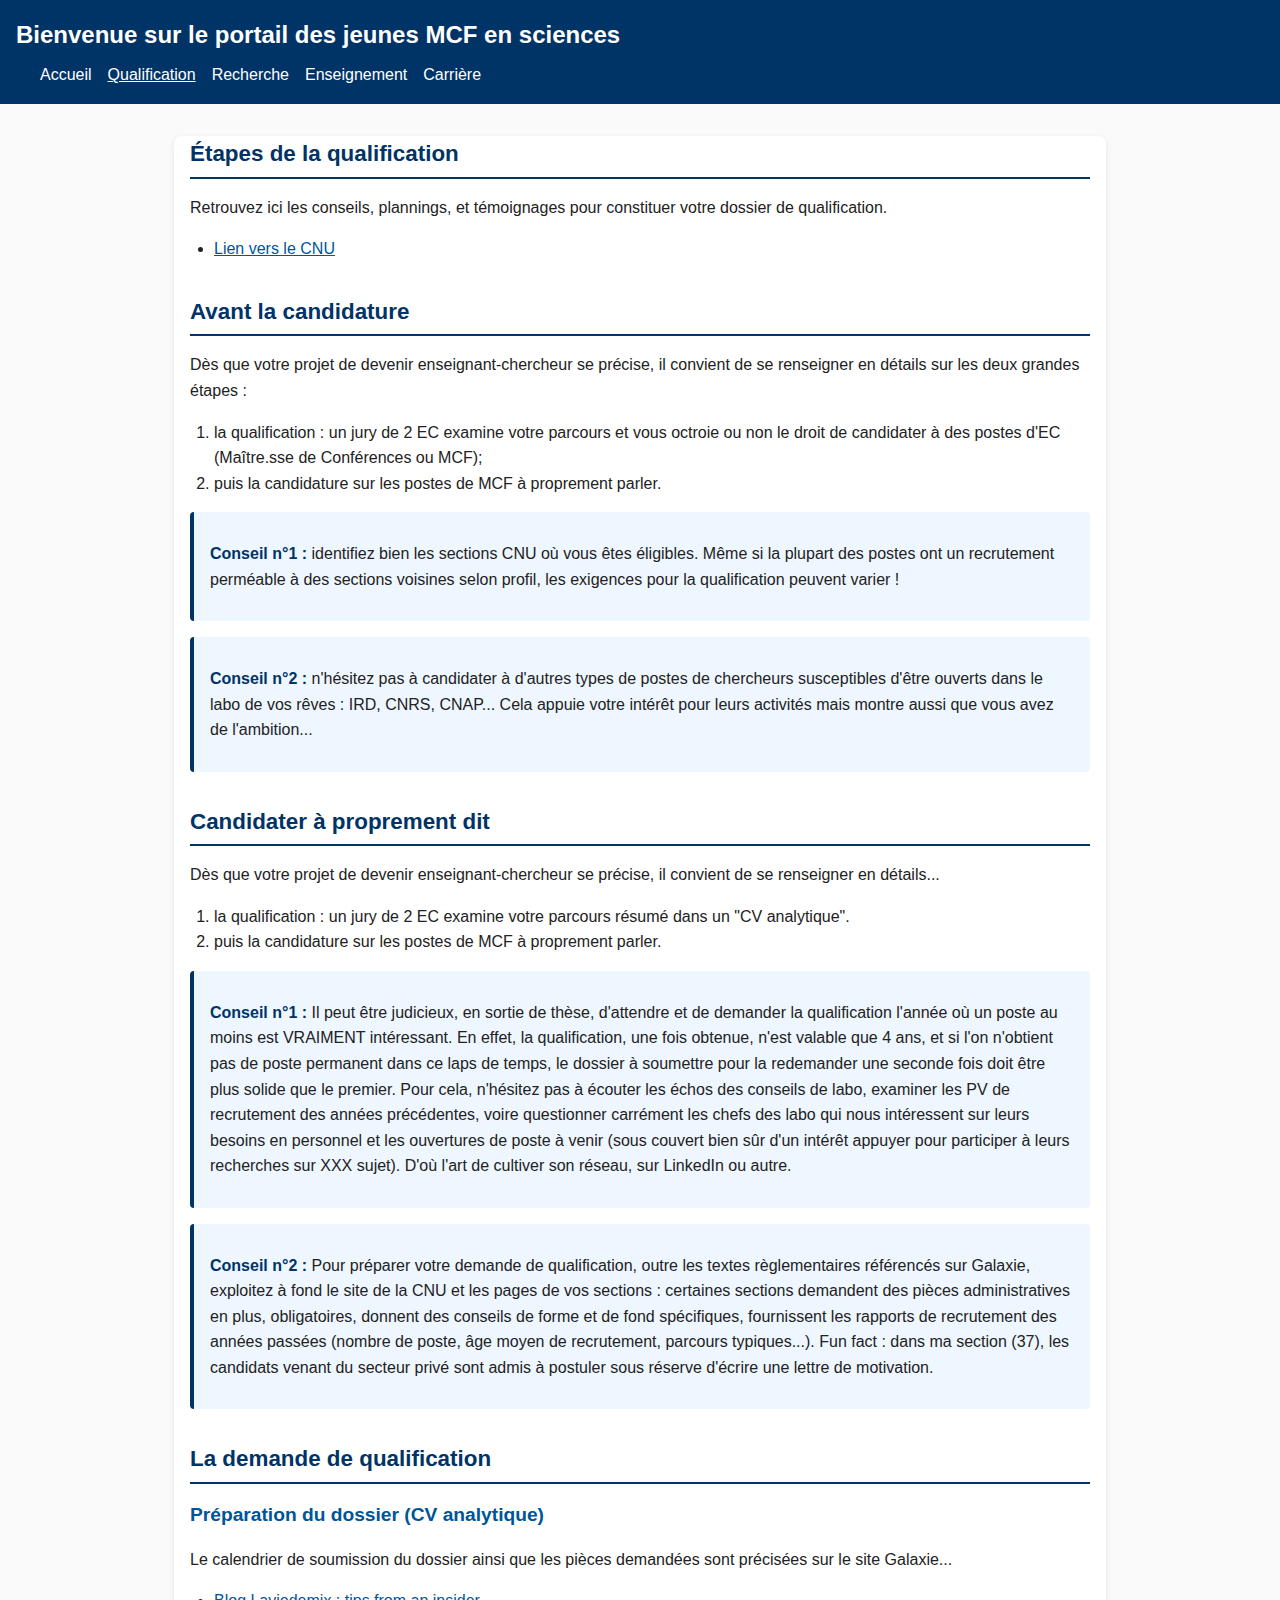
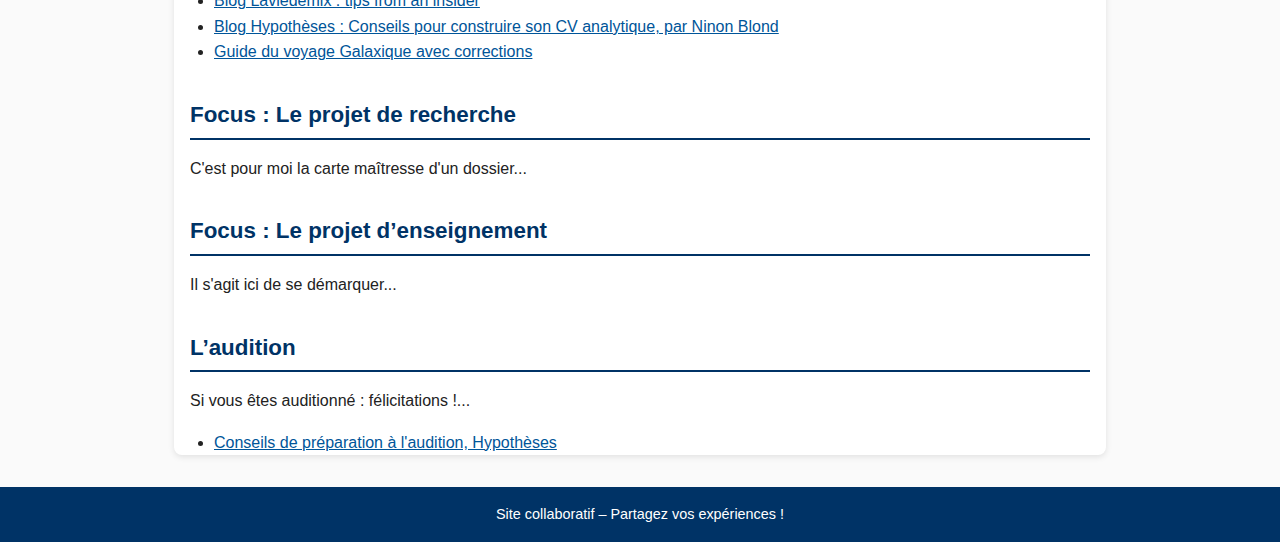
<file: qualification_opti.html>
<!DOCTYPE html>
<html lang="fr">
<head>
  <meta charset="UTF-8" />
  <meta name="description" content="Site de partage et de ressources pour les jeunes chercheurs en science.">
  <meta name="keywords" content="MCF, enseignant chercheur, université, carrière, qualification, recherche">
  <meta name="author" content="Elodie Laffitte">
  <title>Obtenir la qualification</title>
  <link rel="stylesheet" href="style.css" />
</head>
<body>
  <header>
    <h1>Bienvenue sur le portail des jeunes MCF en sciences</h1>
    <nav>
      <ul>
        <li><a href="index.html">Accueil</a></li>
        <li><a href="qualification.html" class="active">Qualification</a></li>
        <li><a href="recherche.html">Recherche</a></li>
        <li><a href="enseignement.html">Enseignement</a></li>
        <li><a href="carriere.html">Carrière</a></li>
      </ul>
    </nav>
  </header>

  <main>
    <h2>Étapes de la qualification</h2>
    <p>Retrouvez ici les conseils, plannings, et témoignages pour constituer votre dossier de qualification.</p>
    <ul>
      <li><a href="https://conseil-national-des-universites.fr/cnu/#/entite/entiteName/CNU/idChild/33">Lien vers le CNU</a></li>
    </ul>

    <section>
      <h2>Avant la candidature</h2>
      <p>Dès que votre projet de devenir enseignant-chercheur se précise, il convient de se renseigner en détails sur les deux grandes étapes :</p>
      <ol>
        <li>la qualification : un jury de 2 EC examine votre parcours et vous octroie ou non le droit de candidater à des postes d'EC (Maître.sse de Conférences ou MCF);</li>
        <li>puis la candidature sur les postes de MCF à proprement parler.</li>
      </ol>
      <div class="conseil">
        <p><strong>Conseil n°1 :</strong> identifiez bien les sections CNU où vous êtes éligibles. Même si la plupart des postes ont un recrutement perméable à des sections voisines selon profil, les exigences pour la qualification peuvent varier !</p>
      </div>
      <div class="conseil">
        <p><strong>Conseil n°2 :</strong> n'hésitez pas à candidater à d'autres types de postes de chercheurs susceptibles d'être ouverts dans le labo de vos rêves : IRD, CNRS, CNAP... Cela appuie votre intérêt pour leurs activités mais montre aussi que vous avez de l'ambition...</p>
      </div>
    </section>

    <section>
      <h2>Candidater à proprement dit</h2>
      <p>Dès que votre projet de devenir enseignant-chercheur se précise, il convient de se renseigner en détails...</p>
      <ol>
        <li>la qualification : un jury de 2 EC examine votre parcours résumé dans un "CV analytique".</li>
        <li>puis la candidature sur les postes de MCF à proprement parler.</li>
      </ol>
      <div class="conseil">
        <p><strong>Conseil n°1 :</strong> Il peut être judicieux, en sortie de thèse, d'attendre et de demander la qualification l'année où un poste au moins est VRAIMENT intéressant. En effet, la qualification, une fois obtenue, n'est valable que 4 ans, et si l'on n'obtient pas de poste permanent dans ce laps de temps, le dossier à soumettre pour la redemander une seconde fois doit être plus solide que le premier.
		Pour cela, n'hésitez pas à écouter les échos des conseils de labo, examiner les PV de recrutement des années précédentes, voire questionner carrément les chefs des labo qui nous intéressent sur leurs besoins en personnel et les ouvertures de poste à venir (sous couvert bien sûr d'un intérêt appuyer pour participer à leurs recherches sur XXX sujet). D'où l'art de cultiver son réseau, sur LinkedIn ou autre.
        </p>
      </div>
      <div class="conseil">
        <p><strong>Conseil n°2 :</strong> Pour préparer votre demande de qualification, outre les textes règlementaires référencés sur Galaxie, exploitez à fond le site de la CNU  et les pages de vos sections : certaines sections demandent des pièces administratives en plus, obligatoires, donnent des conseils de forme et de fond spécifiques, fournissent les rapports de recrutement des années passées (nombre de poste, âge moyen de recrutement, parcours typiques...).
		Fun fact : dans ma section (37), les candidats venant du secteur privé sont admis à postuler sous réserve d'écrire une lettre de motivation.</p>
      </div>
    </section>

    <section>
      <h2>La demande de qualification</h2>
      <h3>Préparation du dossier (CV analytique)</h3>
      <p>Le calendrier de soumission du dossier ainsi que les pièces demandées sont précisées sur le site Galaxie...</p>
      <ul>
        <li><a href="https://laviedemix.over-blog.com/article-tips-from-an-insider-recrutement-mcf-part-1-104732566.html">Blog Laviedemix : tips from an insider</a></li>
        <li><a href="https://academia.hypotheses.org/34911">Blog Hypothèses : Conseils pour construire son CV analytique, par Ninon Blond</a></li>
        <li><a href="https://academia.hypotheses.org/files/2021/01/LE-GUIDE-DU-VOYAGEUR-GALAXIQUE-janvier2021-avec-corrections.pdf">Guide du voyage Galaxique avec corrections</a></li>
      </ul>
    </section>

    <section>
      <h2>Focus : Le projet de recherche</h2>
      <p>C'est pour moi la carte maîtresse d'un dossier...</p>
    </section>

    <section>
      <h2>Focus : Le projet d’enseignement</h2>
      <p>Il s'agit ici de se démarquer...</p>
    </section>

    <section>
      <h2>L’audition</h2>
      <p>Si vous êtes auditionné : félicitations !...</p>
      <ul>
        <li><a href="https://academia.hypotheses.org/3172">Conseils de préparation à l'audition, Hypothèses</a></li>
      </ul>
    </section>
  </main>

  <footer>
    <p>Site collaboratif – Partagez vos expériences !</p>
  </footer>
</body>
</html>
</file>
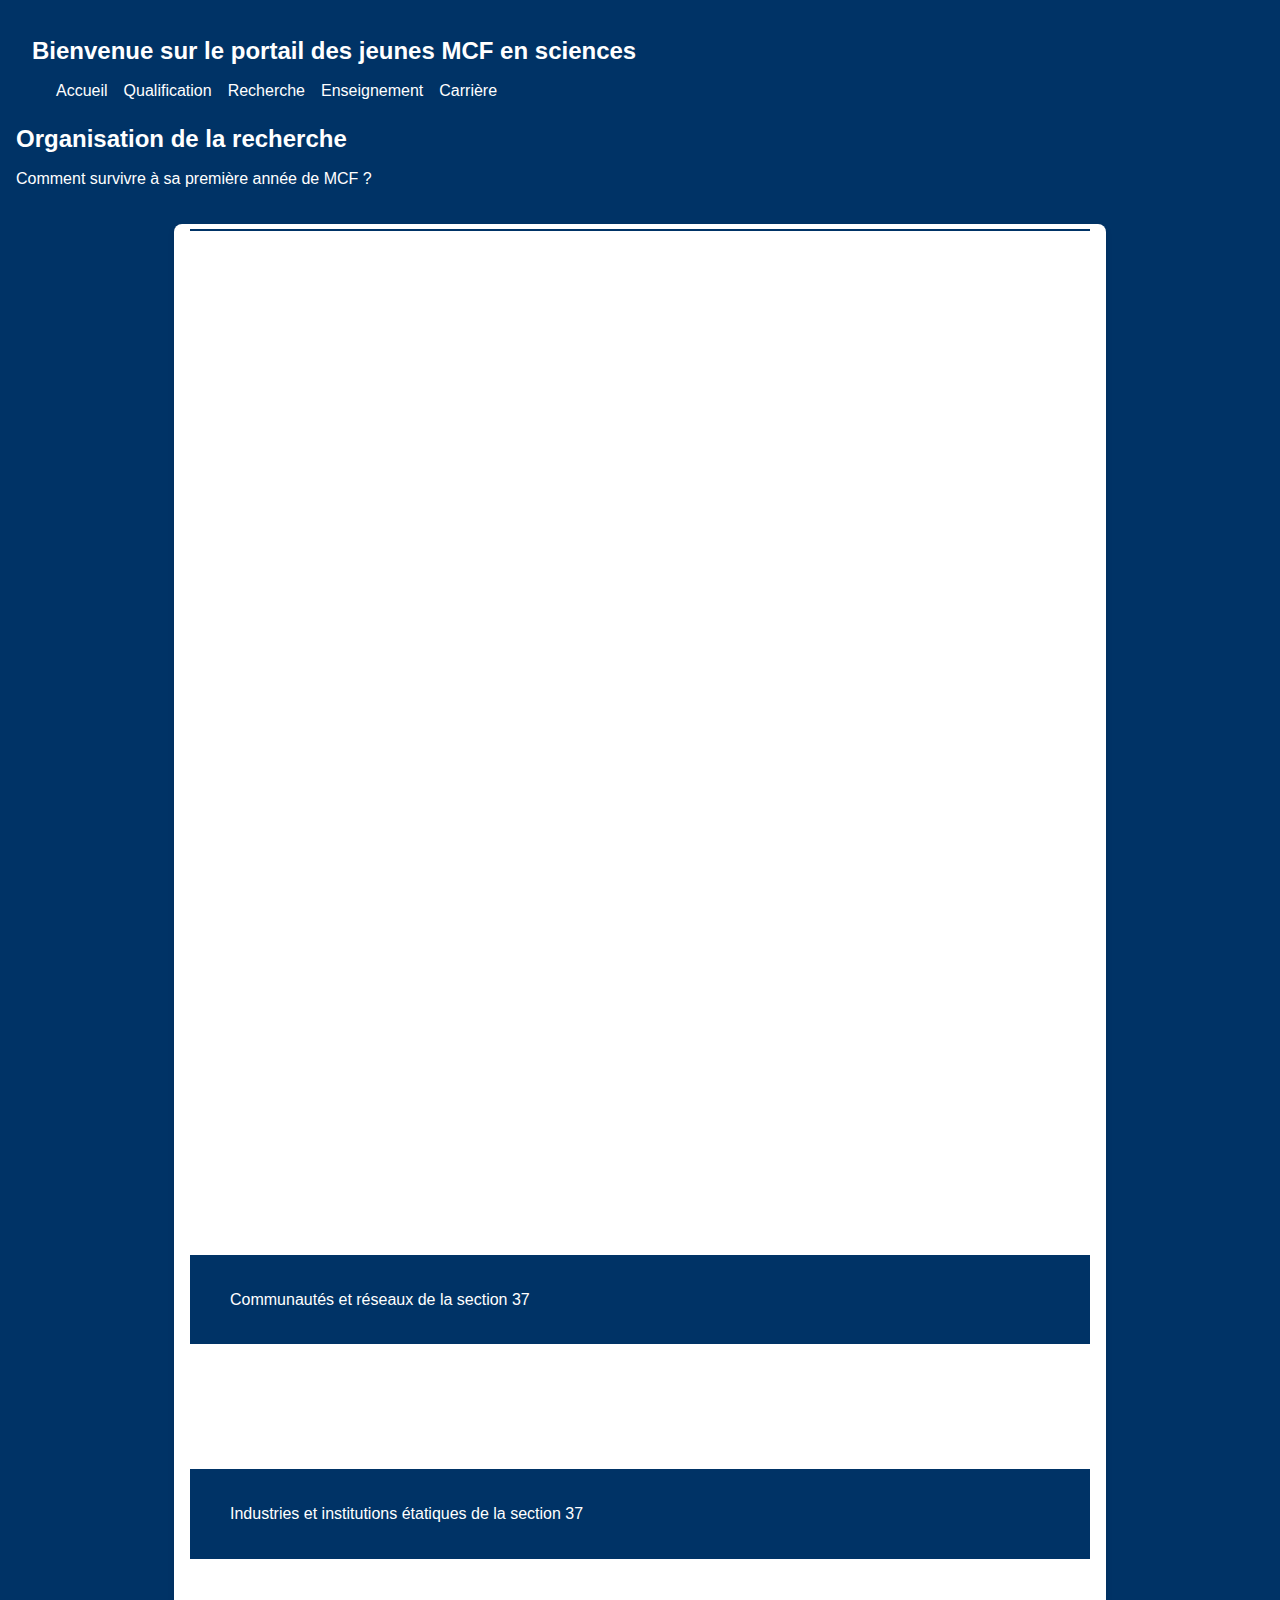
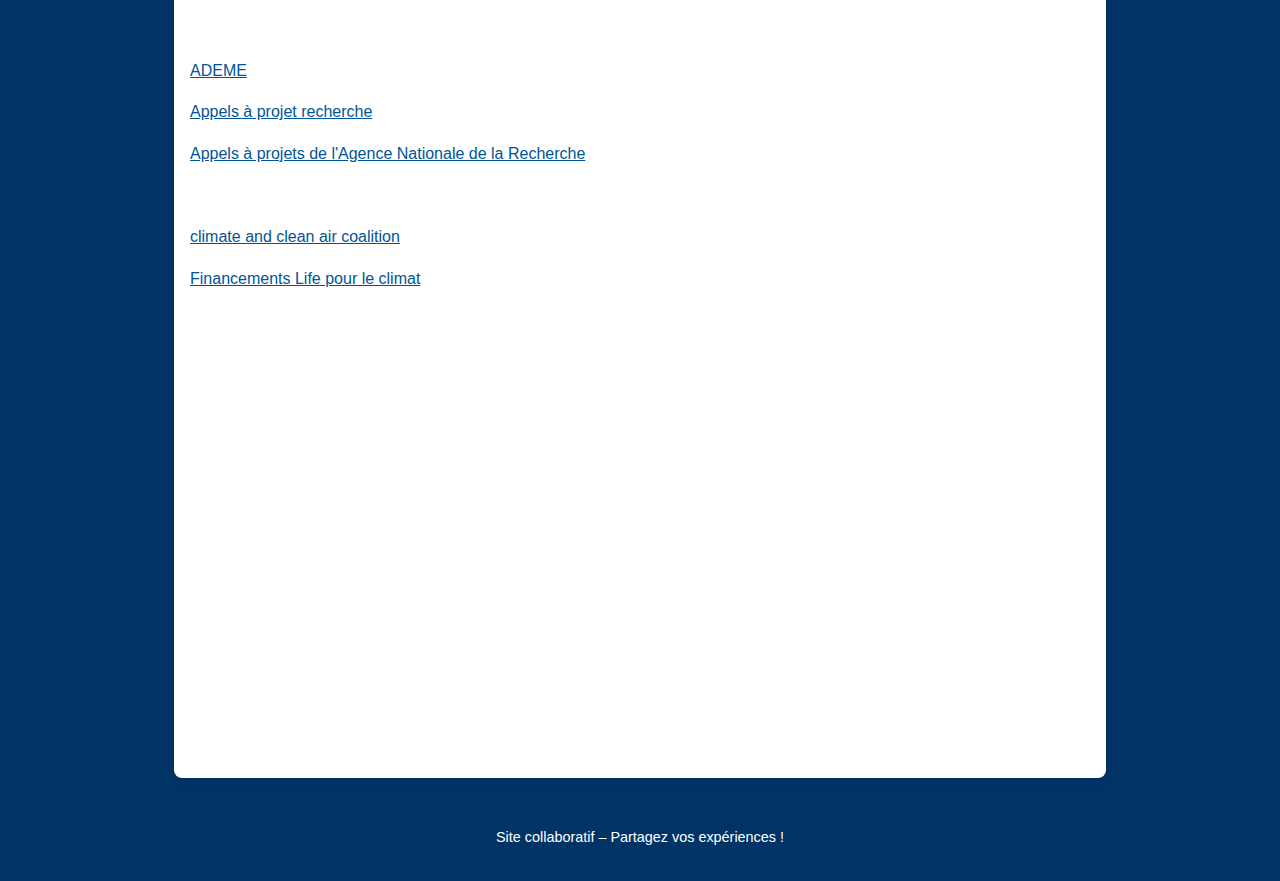
<file: recherche.html>
<!DOCTYPE html>
<html lang="fr">
<head>
	<meta name="description" content="Site de partage et de ressources pour les jeunes chercheurs en science.">
	<meta name="keywords" content="MCF, enseignant chercheur, université, carrière, qualification, recherche">
	<meta name="author" content="Elodie Laffitte">
  <meta charset="UTF-8" />
  <title>Organisation de la recherche</title>
  <link rel="stylesheet" href="style.css" />
</head>
<body>
  <header>
  <header>
    <h1>Bienvenue sur le portail des jeunes MCF en sciences</h1>
    <nav>
      <ul>
		<li><a href="index.html">Accueil</a></li>
        <li><a href="qualification.html">Qualification</a></li>
        <li><a href="recherche.html">Recherche</a></li>
        <li><a href="enseignement.html">Enseignement</a></li>
        <li><a href="carriere.html">Carrière</a></li>
      </ul>
    </nav>
  </header>
  
    <h1>Organisation de la recherche</h1>
    <p>Comment survivre à sa première année de MCF ? </p>
  <main>
    <h2></h2>
	<p> <u> Se donner des axes de travail concrêts : </u> </p>	
    <p> A l'heure où j'écris ces lignes, il me reste deux semaines d'été avant d'entamer mon poste au premier septembre.
	Mon projet de recherche est assez précis, et en juin j'ai été gentiment conviée par mon futur chef de labo à une journée cohésion, où plusieurs chercheurs m'ont parlé de leurs travaux, allumant quelques ampoules dans ma tête.
	Trois axes se dégagent : 
	<p>- une étude assez fondamentale en collaboration avec un groupe de chercheurs ;</p>
	<p>- une autre étude en collaboration avec un réseau d'observation tenu par un autre chercheur ; </p>
	<p>- une troisième étude que j'aimerais développer par moi-même, en établissant une collaboration avec des chercheurs étrangers, plutôt orientée recherche appliquée. Cette dernière me permettrait aussi de construire ma réputation et mon indépendance. 
	</P>
	J'ignore quels sont les attendus pour cette année, les impératifs pour décrocher la titularisation. J'entends souvent dire qu'il s'agit d'une formalité, mais tant qu'on ne l'a pas... 
	J'appréhende aussi beaucoup la répartition du temps, entre les enseignements, la recherche, le travail administratif qui s'annonce très prenant, et surtout mes reponsabilités familiales (un jeune enfant à charge). 
	Je ne peux pas me déplacer sur plusieurs jours pour assister à des congrès ou des conférences, il va donc falloir que je me fixe d'autres objectifs en terme de communication : participer en visio-conférence, par exemple, mais surtout intégrer des réseaux (ou pourquoi pas, former le mien ?).	
	</p>
	<p><u> Identifier les projets similaires au vôtre : </u></p>
	<p> J'ai ainsi identifié trois autres projets similaire au mien mené sur d'autres territoires. J'espère pouvoir échanger avec les porteurs pour nourrir nos réflexions. </p>
	</p>
	<p> <u> Intégrer des réseaux : </u></p>
	C'est un mode de travail que je retiens de mes années en tant qu'ingénieure et que je compte bien poursuivre pendant ma carrière : les réseaux professionnels. J'ai déjà ciblé plusieurs réseaux que je souhaiterais intégrer, voici ici quelques commmunautés généralistes : 
	</p> <p> - les mailings listes (citées sur la page enseignement) : un excellent moyen pour se tenir au courant des congrès, appels à publications, nouveaux travaux, offres d'emploi...	
	</p> <p> - sociétés savantes : société savante de physique, par exemple. 
	</p> <p> - groupes de travail type GDR, réseaux nationaux : réseau national des collèges doctoraux, RAGE (collectif pour l'égalité femmes-hommes dans la recherche)
    </p> <p> - réseaux internationaux : Eurodoc (european council of doctoral candidates and junior researchers), Mission europe pour la recherche...
	</p> <p> - réseaux d'observation, partage de RETEX...
	<header>
	  <nav>
      <ul>
        <li><a href="réseaux_sec37.html"> Communautés et réseaux de la section 37</a></li>
      </nav>
	</header>
	<p> <u> Cibler les partenaires (étatiques et industriels) possibles : </p></u>
	<p> Le travail a été fait pendant l'écriture de mon projet de recherche, maintenant, il n'y a plus qu'à les contacter ! LinkedIn est un bon moyen d'identifier des partenaires possibles par ailleurs ! 
	</p>
	<header>
	  <nav>
      <ul>
        <li><a href="industries_sec37.html"> Industries et institutions étatiques de la section 37</a></li>
      </nav>
	  </header>
	<p> <u> Référencer les appels à financement : </p></u>
	Voici pour l'instant ceux que j'ai identifiés en France : 
	<p> <li><a href="https://recherche.ademe.fr/financer-ma-recherche/appels-projets-de-recherche"> ADEME </a></li> </p>
	<p> <li><a href="https://www.appelsprojetsrecherche.fr/"> Appels à projet recherche </a></li> </p>
	<p> <li><a href="https://anr.fr/fr/appels/"> Appels à projets de l'Agence Nationale de la Recherche </a></li> </p>
	
    <p> Et ceux dédiés spécifiquement à l'environnement et au climat : </p>
	<p> <li><a href="https://www.ccacoalition.org"> climate and clean air coalition </a></li> </p>
	<p> <li><a href="https://www.ecologie.gouv.fr/programme-europeen-financement-life"> Financements Life pour le climat </a></li> </p>

	
	<p><u> Identifier quelques actions pour participer à la vie universitaire : </p></u>
	En communicant, vulgarisant en premier lieu ! Plusieurs façons simples : 
	<p> - en tant que femme ou personne non-binaire, s'inscrire sur la plateforme Les Expertes : elle recense les femmes expertes de leur domaine et permettent aux médias de les solliciter. J'ai moi-même publié à plusieurs reprises dans des journaux nationaux par ce biais-là. </p>
	<p> - les évènements locaux de votre université : radio ou spots youtube, colloques et séminaires locaux, fête de la science, village des sciences, nuit des chercheurs,Café BU, Web-campus...
	<p> - en ligne via les carnets de recherches (ou pages personnelles) : j'ai découvert le phénomène via Hypothèses, et j'adore le concept ! Je n'ai cependant pas encore trouvé ce mode de communication très répandu en sciences dures, donc n'hésitez pas à partager les carnets les plus intéressants que vous trouverez ! 
    <p> - interventions en milieu scolaire : Maths C2+ à destination des jeunes filles, Projet Académique Secondaire Supérieur (PASS), fondation La main à la pâte, Comptoir des Sciences, forums virtuels, plateforme digitale MyJobGlasses...
	<p> - des conférences grand public : MR 360s, 13 minutes, l'université du temps libre, Culture Science... 
	<p> - éventuellement, à terme, si je ne meurs pas d'épuisement : participer au conseil de labo, d'université, de la CNU...
  </main>
  <footer>
    <p>Site collaboratif – Partagez vos expériences !</p>
  </footer>
</body>
</html>
</file>
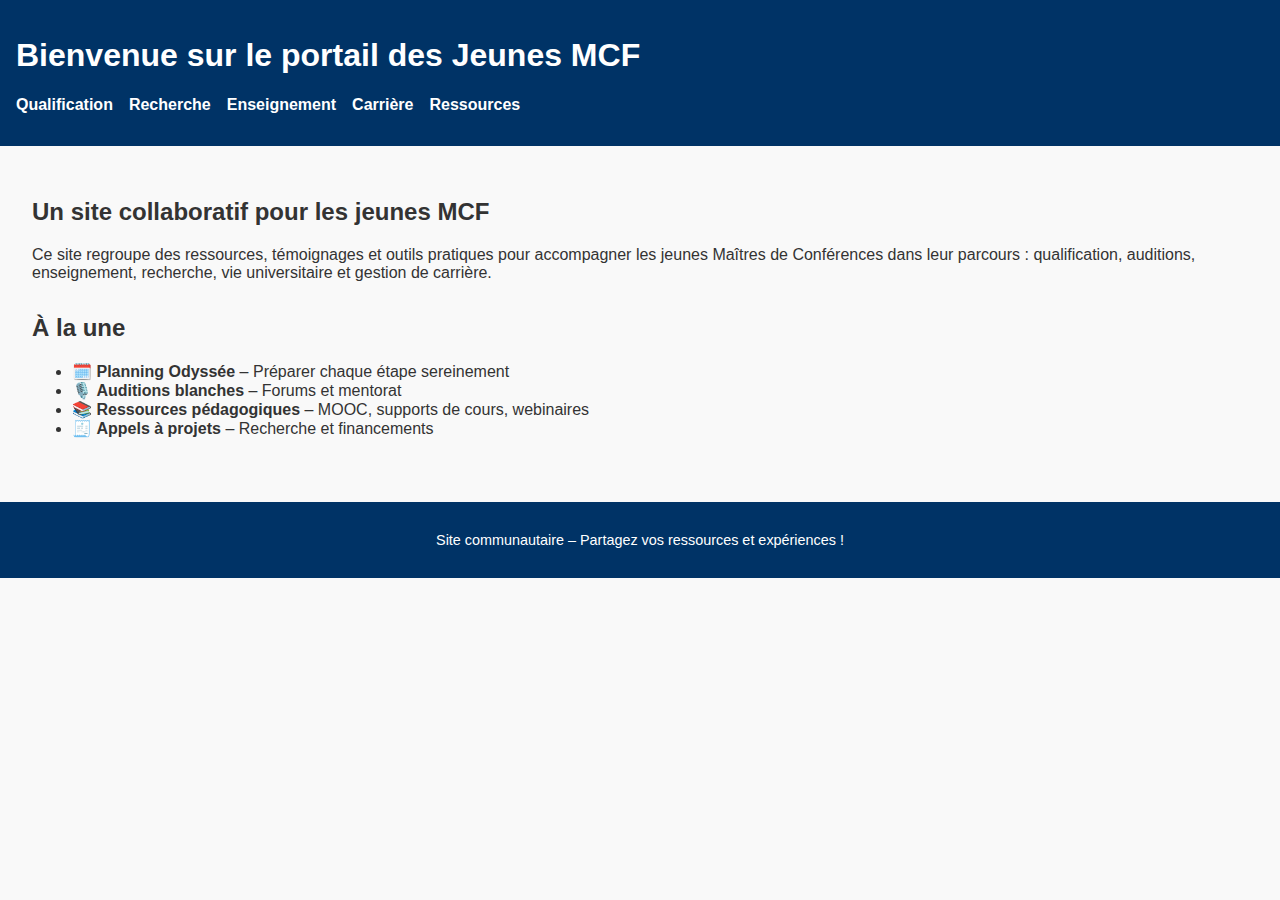
<file: ressources_MCF_1.html>
<!DOCTYPE html>
<html lang="fr">
<head>
  <meta charset="UTF-8" />
  <meta name="viewport" content="width=device-width, initial-scale=1.0" />
  <title>Jeunes MCF - Accueil</title>
  <style>
    body {
      font-family: Arial, sans-serif;
      margin: 0; padding: 0;
      background-color: #f9f9f9;
      color: #333;
    }
    header {
      background-color: #003366;
      color: white;
      padding: 1rem;
    }
    nav ul {
      list-style: none;
      padding: 0;
      display: flex;
      gap: 1rem;
    }
    nav a {
      color: white;
      text-decoration: none;
      font-weight: bold;
    }
    main {
      padding: 2rem;
    }
    section {
      margin-bottom: 2rem;
    }
    footer {
      background-color: #003366;
      color: white;
      text-align: center;
      padding: 1rem;
      font-size: 0.9em;
    }
  </style>
</head>
<body>
  <header>
    <h1>Bienvenue sur le portail des Jeunes MCF</h1>
    <nav>
      <ul>
        <li><a href="qualification.html">Qualification</a></li>
        <li><a href="recherche.html">Recherche</a></li>
        <li><a href="enseignement.html">Enseignement</a></li>
        <li><a href="carriere.html">Carrière</a></li>
        <li><a href="ressources.html">Ressources</a></li>
      </ul>
    </nav>
  </header>

  <main>
    <section>
      <h2>Un site collaboratif pour les jeunes MCF</h2>
      <p>
        Ce site regroupe des ressources, témoignages et outils pratiques pour accompagner
        les jeunes Maîtres de Conférences dans leur parcours : qualification, auditions, enseignement,
        recherche, vie universitaire et gestion de carrière.
      </p>
    </section>

    <section>
      <h2>À la une</h2>
      <ul>
        <li>🗓️ <strong>Planning Odyssée</strong> – Préparer chaque étape sereinement</li>
        <li>🎙️ <strong>Auditions blanches</strong> – Forums et mentorat</li>
        <li>📚 <strong>Ressources pédagogiques</strong> – MOOC, supports de cours, webinaires</li>
        <li>🧾 <strong>Appels à projets</strong> – Recherche et financements</li>
      </ul>
    </section>
  </main>

  <footer>
    <p>Site communautaire – Partagez vos ressources et expériences !</p>
  </footer>
</body>
</html>
</file>
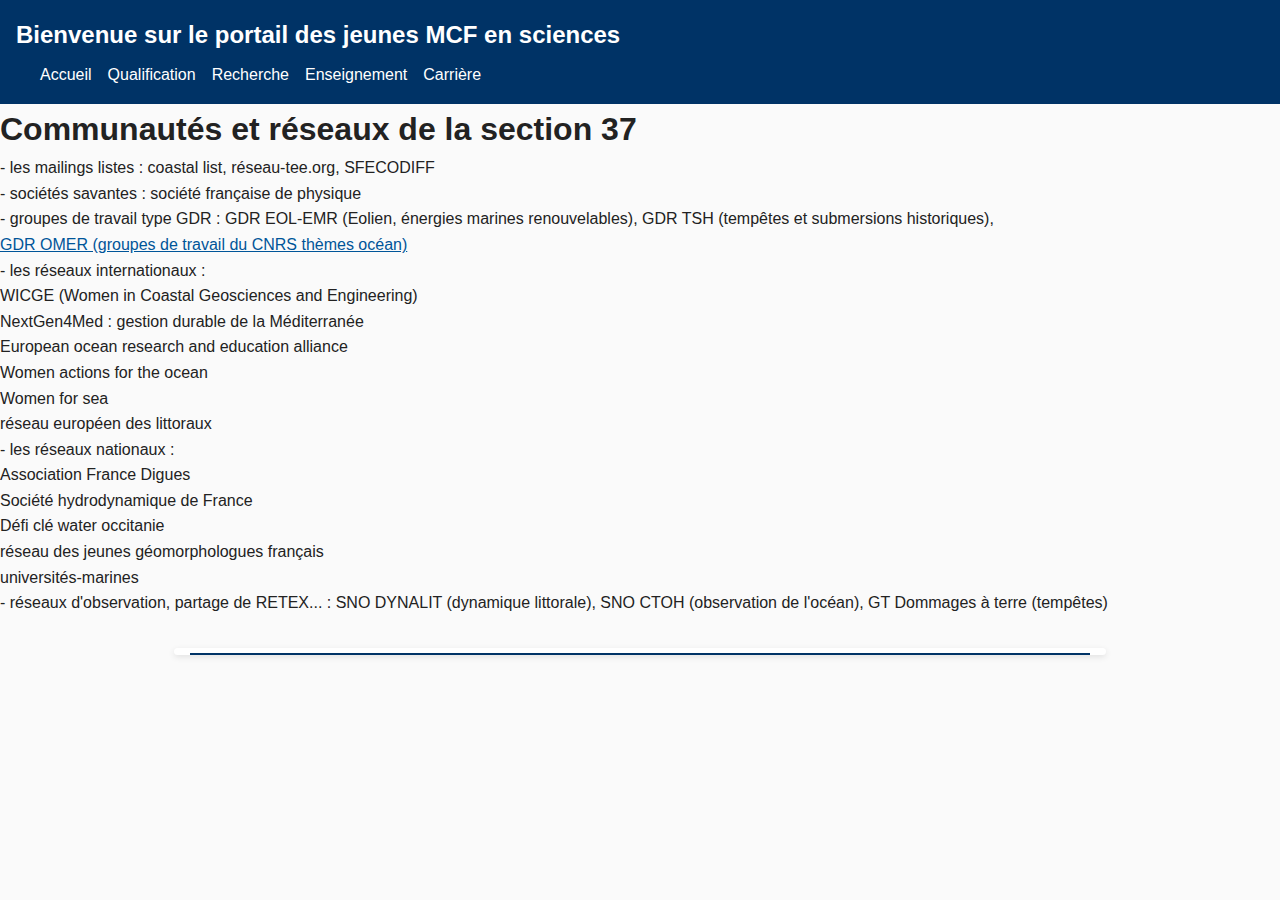
<file: réseaux_sec37.html>
<!DOCTYPE html>
<html lang="fr">
<head>
	<meta name="description" content="Site de partage et de ressources pour les jeunes chercheurs en science.">
	<meta name="keywords" content="MCF, enseignant chercheur, université, carrière, qualification, recherche">
	<meta name="author" content="Elodie Laffitte">
  <meta charset="UTF-8" />
  <title> Communautés et réseaux de la section 37</title>
  <link rel="stylesheet" href="style.css" />
</head>
  <header>
    <h1>Bienvenue sur le portail des jeunes MCF en sciences</h1>
    <nav>
      <ul>
		<li><a href="index.html">Accueil</a></li>
        <li><a href="qualification.html">Qualification</a></li>
        <li><a href="recherche.html">Recherche</a></li>
        <li><a href="enseignement.html">Enseignement</a></li>
        <li><a href="carriere.html">Carrière</a></li>
      </ul>
    </nav>
  </header>
  
  <body>
    <h1>Communautés et réseaux de la section 37</h1>
    <p> - les mailings listes : coastal list, réseau-tee.org, SFECODIFF </p>
	<p> - sociétés savantes : société française de physique  </p>
	<p> - groupes de travail type GDR : GDR EOL-EMR (Eolien, énergies marines renouvelables), GDR TSH (tempêtes et submersions historiques), <li><a href="https://ocean.cnrs.fr/groupes-de-travail/"> GDR OMER (groupes de travail du CNRS thèmes océan) </a></li> 
	
	<p> - les réseaux internationaux : </p>
		<p> WICGE (Women in Coastal Geosciences and Engineering) </p>
		<p> NextGen4Med : gestion durable de la Méditerranée </p>
		<p> European ocean research and education alliance </p>
		<p> Women actions for the ocean </p>
		<p> Women for sea </p>
		<p> réseau européen des littoraux </p>
		
	<p> - les réseaux nationaux : </p>
		<p> Association France Digues </p>	
		<p> Société hydrodynamique de France </p>
		<p> Défi clé water occitanie </p>
		<p> réseau des jeunes géomorphologues français </p>
		<p> universités-marines </p>
		
		
	<p> - réseaux d'observation, partage de RETEX... : SNO DYNALIT (dynamique littorale), SNO CTOH (observation de l'océan), GT Dommages à terre (tempêtes) </p>
  </header>
  <main>
    <h2></h2>
</file>
<file: style.css>
/* === Reset simple === */
body, h1, h2, h3, p, ul, ol, li {
  margin: 0;
  padding: 0;
}
ul, ol {
  margin-left: 1.5rem;
}
body {
  font-family: "Segoe UI", Roboto, sans-serif;
  line-height: 1.6;
  color: #222;
  background: #fafafa;
  padding: 0;
}

/* === Header et navigation === */
header {
  background: #003366; /* bleu foncé universitaire */
  color: white;
  padding: 1rem;
}
header h1 {
  font-size: 1.5rem;
  margin-bottom: 0.5rem;
}
nav ul {
  list-style: none;
  display: flex;
  flex-wrap: wrap;
  gap: 1rem;
}
nav a {
  color: #fff;
  text-decoration: none;
  font-weight: 500;
}
nav a.active, nav a:hover {
  text-decoration: underline;
}

/* === Contenu principal === */
main {
  max-width: 900px;
  margin: 2rem auto;
  padding: 0 1rem;
  background: white;
  border-radius: 8px;
  box-shadow: 0 2px 6px rgba(0,0,0,0.1);
}
main h2 {
  color: #003366;
  margin-top: 2rem;
  font-size: 1.4rem;
  border-bottom: 2px solid #003366;
  padding-bottom: 0.3rem;
}
main h3 {
  margin-top: 1rem;
  color: #005599;
  font-size: 1.2rem;
}
main p {
  margin: 1rem 0;
}
main ul, main ol {
  margin: 1rem 0 1rem 1.5rem;
}

/* === Encadrés de conseils === */
.conseil {
  background: #eef6ff;
  border-left: 4px solid #003366;
  padding: 0.8rem 1rem;
  margin: 1rem 0;
  border-radius: 4px;
}
.conseil strong {
  color: #003366;
}

/* === Liens === */
a {
  color: #005599;
}
a:hover {
  color: #003366;
}

/* === Footer === */
footer {
  text-align: center;
  padding: 1rem;
  margin-top: 2rem;
  background: #003366;
  color: white;
  font-size: 0.9rem;
}

/* === Responsive === */
@media (max-width: 600px) {
  nav ul {
    flex-direction: column;
    gap: 0.5rem;
  }
  main {
    margin: 1rem;
    padding: 1rem;
  }
}
</file>
